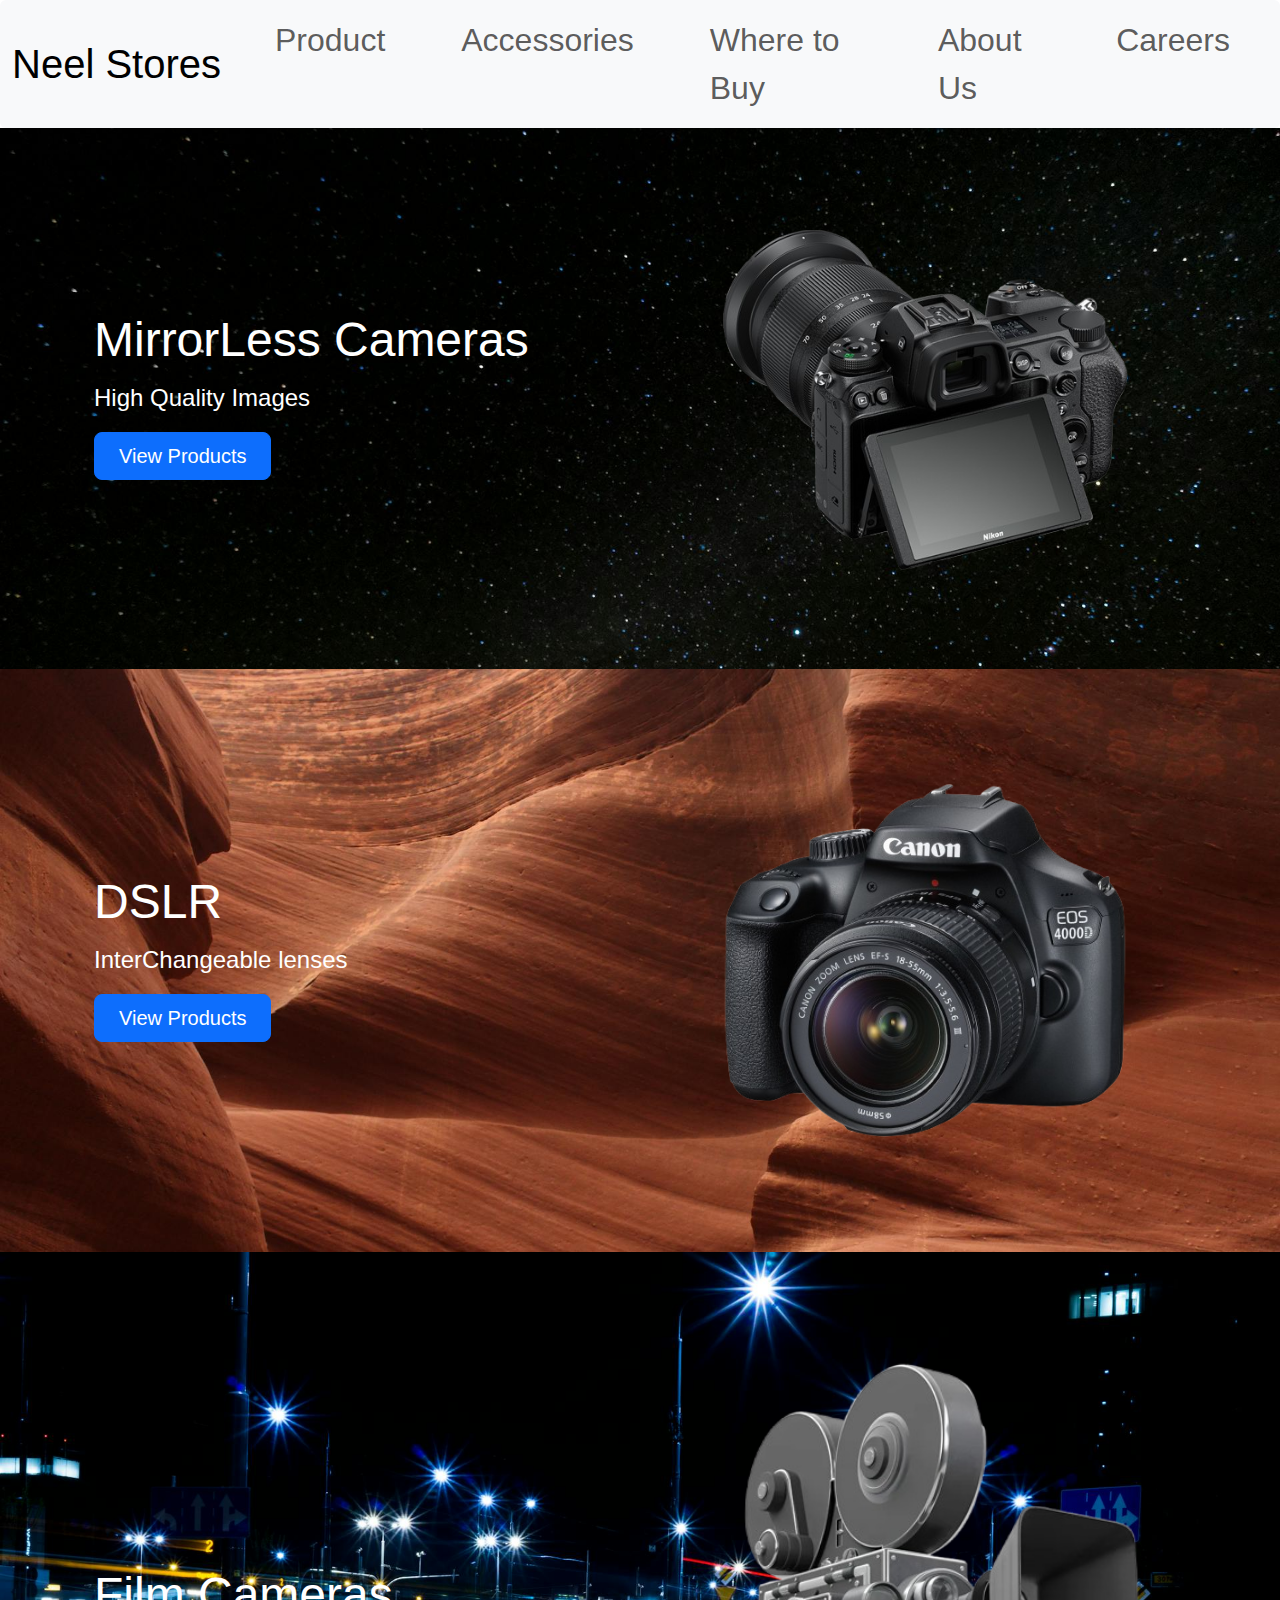
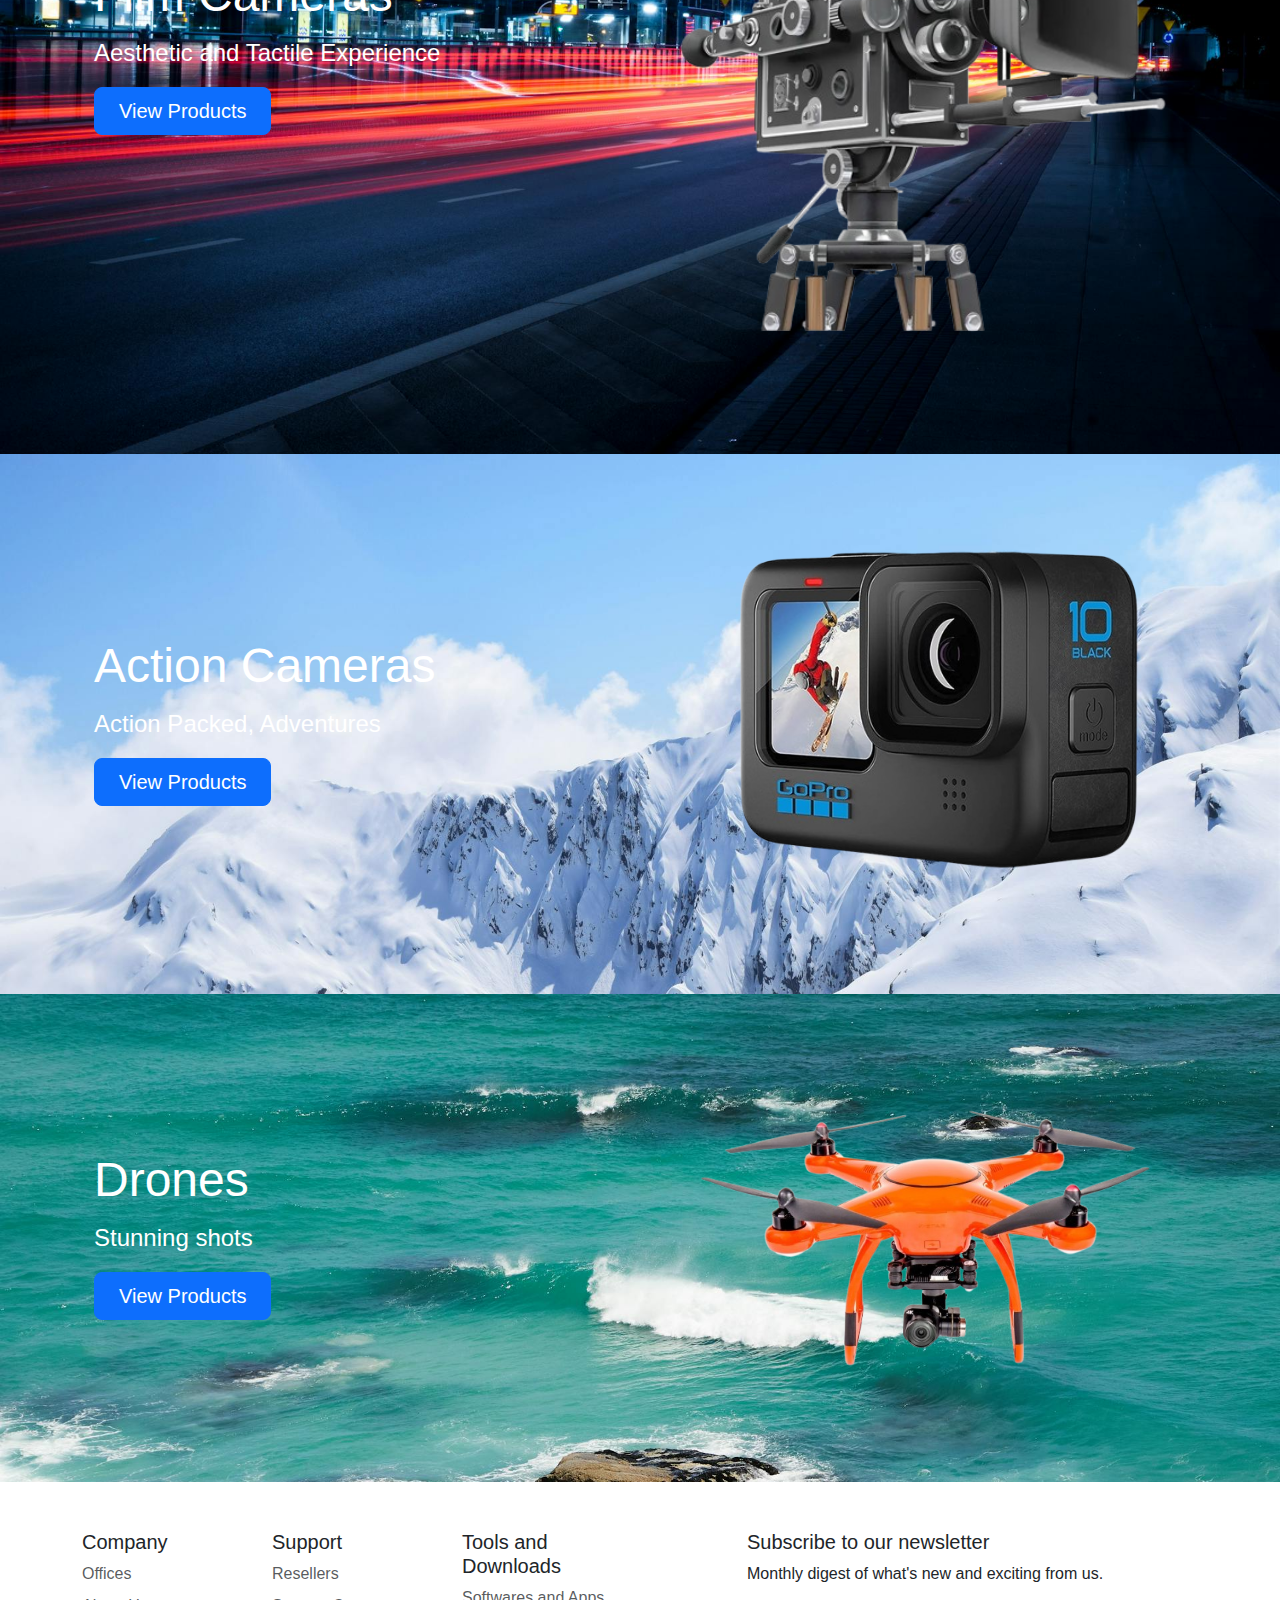
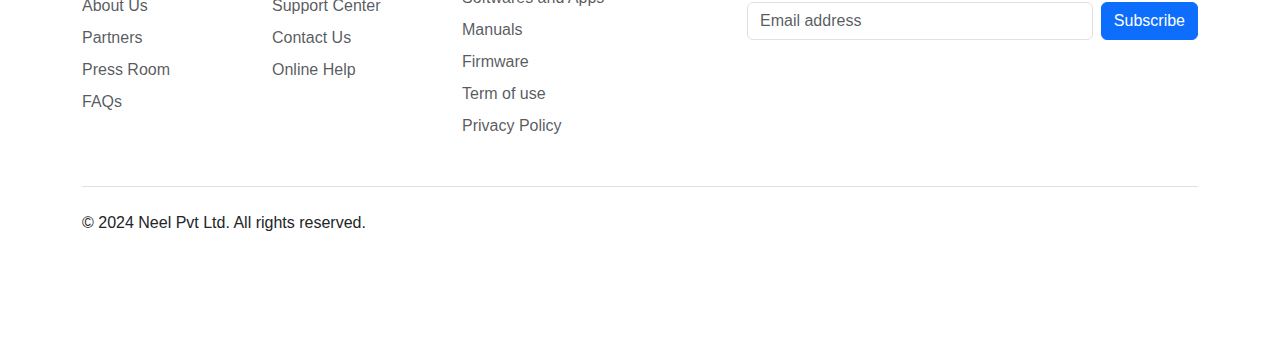
<file: index.html>
<!DOCTYPE html>
<html lang="en">
<head>
    <meta charset="UTF-8">
    <meta name="viewport" content="width=device-width, initial-scale=1.0">
    <title>Camera</title>
    <link href="https://cdn.jsdelivr.net/npm/bootstrap@5.3.3/dist/css/bootstrap.min.css" rel="stylesheet" integrity="sha384-QWTKZyjpPEjISv5WaRU9OFeRpok6YctnYmDr5pNlyT2bRjXh0JMhjY6hW+ALEwIH" crossorigin="anonymous">
    <link rel="stylesheet" href="styles.css">

    <style>
      #hero1{
        background-image:url(./Images/L\ Image1.jpg);
        width: 100%;
        background-size: cover;
      }
      #hero2{
        background-image:url(./Images/L\ Image2.jpg);
        width: 100%;
        background-size: cover;
      }
      #hero3{
        background-image:url(./Images/L\ Image3.jpg);
        width: 100%;
        background-size: cover;
      }
      #hero4{
        background-image:url(./Images/L\ Image4.jpg);
        width: 100%;
        background-size: cover;
      }
      #hero5{
        background-image:url(./Images/L\ Image5.jpg);
        width: 100%;
        background-size: cover;
      }
      .col-lg-6 > h1{
        color: white !important;
        font-weight: normal !important;
      }
      .cp{
        color: white;
        font-size: 1.5rem;
      }

    </style>
</head>
<body>



    <!-- --------------------Navigation Bar-------------------- -->
    <nav class="navbar navbar-expand-lg bg-body-tertiary rounded" aria-label="Eleventh navbar example">
      <div class="container-fluid">
        <a class="navbar-brand active" href="./index.html">Neel Stores</a>
        <button class="navbar-toggler" type="button" data-bs-toggle="collapse" data-bs-target="#navbarsExample09" aria-controls="navbarsExample09" aria-expanded="false" aria-label="Toggle navigation">
          <span class="navbar-toggler-icon"></span>
        </button>

        <div class="collapse navbar-collapse" id="navbarsExample09">
          <ul class="navbar-nav me-auto mb-2 mb-lg-0">
            <li class="nav-item">
              <a class="nav-link " aria-current="page" href="./Navigation/1product.html">Product</a>
            </li>
            <li class="nav-item">
              <a class="nav-link" href="./Navigation/2accessories.html">Accessories</a>
            </li>
            <li class="nav-item">
              <a class="nav-link" href="./Navigation/3wheretoBuy.html">Where to Buy</a>
            </li>
            <li class="nav-item">
              <a class="nav-link" href="./Navigation/4aboutUs.html">About Us</a>
            </li>
            <li class="nav-item">
              <a class="nav-link" href="./Navigation/5careers.html">Careers</a>
            </li>

          </ul>
        </div>
      </div>
    </nav>

    <!-- --------------------Heroes Section -------------------- -->

    <section id="hero1">
      <div  class="container col-xxl-8 px-4 py-5">
        <div class="row flex-lg-row-reverse align-items-center g-5 py-5">
          <div class="col-10 col-sm-8 col-lg-6">
            <img src="./Images/0M Image1.png" class="d-block mx-lg-auto img-fluid" alt="Bootstrap Themes" width="600" height="400" loading="lazy">
          </div>
          <div class="col-lg-6">
            <h1 class="display-5 fw-bold text-body-emphasis lh-1 mb-3">MirrorLess Cameras</h1>
            <p class="lead cp">High Quality Images</p>
            <div class="d-grid gap-2 d-md-flex justify-content-md-start">
              <button type="button" id="myButton1" class="btn btn-primary btn-lg px-4 me-md-2" fdprocessedid="wui88s">View Products</button>
            </div>
          </div>
        </div>
      </div>

    </section>

    <section id="hero2">
      <div  class="container col-xxl-8 px-4 py-5">
        <div class="row flex-lg-row-reverse align-items-center g-5 py-5">
          <div class="col-10 col-sm-8 col-lg-6">
            <img src="./Images/0M Image2.png" class="d-block mx-lg-auto img-fluid" alt="Bootstrap Themes" width="600" height="400" loading="lazy">
          </div>
          <div class="col-lg-6">
            <h1 class="display-5 fw-bold text-body-emphasis lh-1 mb-3">DSLR</h1>
            <p class="lead cp">InterChangeable lenses</p>
            <div class="d-grid gap-2 d-md-flex justify-content-md-start">
              <button id="myButton2" type="button" class="btn btn-primary btn-lg px-4 me-md-2" fdprocessedid="wui88s">View Products</button>
            </div>
          </div>
        </div>
      </div>
    </section>

    <section id="hero3">
      <div  class="container col-xxl-8 px-4 py-5">
        <div class="row flex-lg-row-reverse align-items-center g-5 py-5">
          <div class="col-10 col-sm-8 col-lg-6">
            <img src="./Images/0M Image3.png" class="d-block mx-lg-auto img-fluid" alt="Bootstrap Themes" width="600" height="400" loading="lazy">
          </div>
          <div class="col-lg-6">
            <h1 class="display-5 fw-bold text-body-emphasis lh-1 mb-3">Film Cameras</h1>
            <p class="lead cp">Aesthetic and Tactile Experience </p>
            <div class="d-grid gap-2 d-md-flex justify-content-md-start">
              <button id="myButton3" type="button" class="btn btn-primary btn-lg px-4 me-md-2" fdprocessedid="wui88s">View Products</button>
            </div>
          </div>
        </div>
      </div>
    </section>

    <section id="hero4">
      <div  class="container col-xxl-8 px-4 py-5">
        <div class="row flex-lg-row-reverse align-items-center g-5 py-5">
          <div class="col-10 col-sm-8 col-lg-6">
            <img src="./Images/0M Image4.png" class="d-block mx-lg-auto img-fluid" alt="Bootstrap Themes" width="600" height="400" loading="lazy">
          </div>
          <div class="col-lg-6">
            <h1 class="display-5 fw-bold text-body-emphasis lh-1 mb-3">Action Cameras</h1>
            <p class="lead cp">Action Packed, Adventures</p>
            <div class="d-grid gap-2 d-md-flex justify-content-md-start">
              <button id="myButton4" type="button" class="btn btn-primary btn-lg px-4 me-md-2" fdprocessedid="wui88s">View Products</button>
            </div>
          </div>
        </div>
      </div>
    </section>

    <section id="hero5">
      <div  class="container col-xxl-8 px-4 py-5">
        <div class="row flex-lg-row-reverse align-items-center g-5 py-5">
          <div class="col-10 col-sm-8 col-lg-6">
            <img src="./Images/0M Image5.png" class="d-block mx-lg-auto img-fluid" alt="Bootstrap Themes" width="600" height="400" loading="lazy">
          </div>
          <div class="col-lg-6">
            <h1 class="display-5 fw-bold text-body-emphasis lh-1 mb-3">Drones</h1>
            <p class="lead cp">Stunning shots</p>
            <div class="d-grid gap-2 d-md-flex justify-content-md-start">
              <button id="myButton5" type="button" class="btn btn-primary btn-lg px-4 me-md-2" fdprocessedid="wui88s">View Products</button>
            </div>
          </div>
        </div>
      </div>
    </section>




    <!-- --------------------Footer-------------------- -->
    <div class="container">
        <footer class="py-5">
          <div class="row">
            <div class="col-6 col-md-2 mb-3">
              <h5>Company</h5>
              <ul class="nav flex-column">
                <li class="nav-item mb-2"><a href="#" class="nav-link p-0 text-muted">Offices</a></li>
                <li class="nav-item mb-2"><a href="#" class="nav-link p-0 text-muted">About Us</a></li>
                <li class="nav-item mb-2"><a href="#" class="nav-link p-0 text-muted">Partners</a></li>
                <li class="nav-item mb-2"><a href="#" class="nav-link p-0 text-muted">Press Room</a></li>
                <li class="nav-item mb-2"><a href="#" class="nav-link p-0 text-muted">FAQs</a></li>
              </ul>
            </div>
      
            <div class="col-6 col-md-2 mb-3">
              <h5>Support</h5>
              <ul class="nav flex-column">
                <li class="nav-item mb-2"><a href="#" class="nav-link p-0 text-muted">Resellers</a></li>
                <li class="nav-item mb-2"><a href="#" class="nav-link p-0 text-muted">Support Center</a></li>
                <li class="nav-item mb-2"><a href="#" class="nav-link p-0 text-muted">Contact Us</a></li>
                <li class="nav-item mb-2"><a href="#" class="nav-link p-0 text-muted">Online Help</a></li>
              </ul>
            </div>
      
            <div class="col-6 col-md-2 mb-3">
              <h5>Tools and Downloads</h5>
              <ul class="nav flex-column">
                <li class="nav-item mb-2"><a href="#" class="nav-link p-0 text-muted">Softwares and Apps</a></li>
                <li class="nav-item mb-2"><a href="#" class="nav-link p-0 text-muted">Manuals</a></li>
                <li class="nav-item mb-2"><a href="#" class="nav-link p-0 text-muted">Firmware</a></li>
                <li class="nav-item mb-2"><a href="#" class="nav-link p-0 text-muted">Term of use</a></li>
                <li class="nav-item mb-2"><a href="#" class="nav-link p-0 text-muted">Privacy Policy</a></li>
              </ul>
            </div>
      
            <div class="col-md-5 offset-md-1 mb-3">
              <form>
                <h5>Subscribe to our newsletter</h5>
                <p>Monthly digest of what's new and exciting from us.</p>
                <div class="d-flex flex-column flex-sm-row w-100 gap-2">
                  <label for="newsletter1" class="visually-hidden">Email address</label>
                  <input id="newsletter1" type="text" class="form-control" placeholder="Email address" fdprocessedid="e339df">
                  <button class="btn btn-primary" type="button" fdprocessedid="5bttas">Subscribe</button>
                </div>
              </form>
            </div>
          </div>
      
          <div class="d-flex flex-column flex-sm-row justify-content-between py-4 my-4 border-top">
            <p>© 2024 Neel Pvt Ltd. All rights reserved.</p>
            <ul class="list-unstyled d-flex">
              <li class="ms-3"><a class="link-dark" href="#"><svg class="bi" width="24" height="24"><use xlink:href="#twitter"></use></svg></a></li>
              <li class="ms-3"><a class="link-dark" href="#"><svg class="bi" width="24" height="24"><use xlink:href="#instagram"></use></svg></a></li>
              <li class="ms-3"><a class="link-dark" href="#"><svg class="bi" width="24" height="24"><use xlink:href="#facebook"></use></svg></a></li>
            </ul>
          </div>
        </footer>
    </div>

    <script src="https://cdn.jsdelivr.net/npm/bootstrap@5.3.3/dist/js/bootstrap.bundle.min.js" integrity="sha384-YvpcrYf0tY3lHB60NNkmXc5s9fDVZLESaAA55NDzOxhy9GkcIdslK1eN7N6jIeHz" crossorigin="anonymous"></script>
    <script src="./script.js"></script>
</body>
</html>
</file>
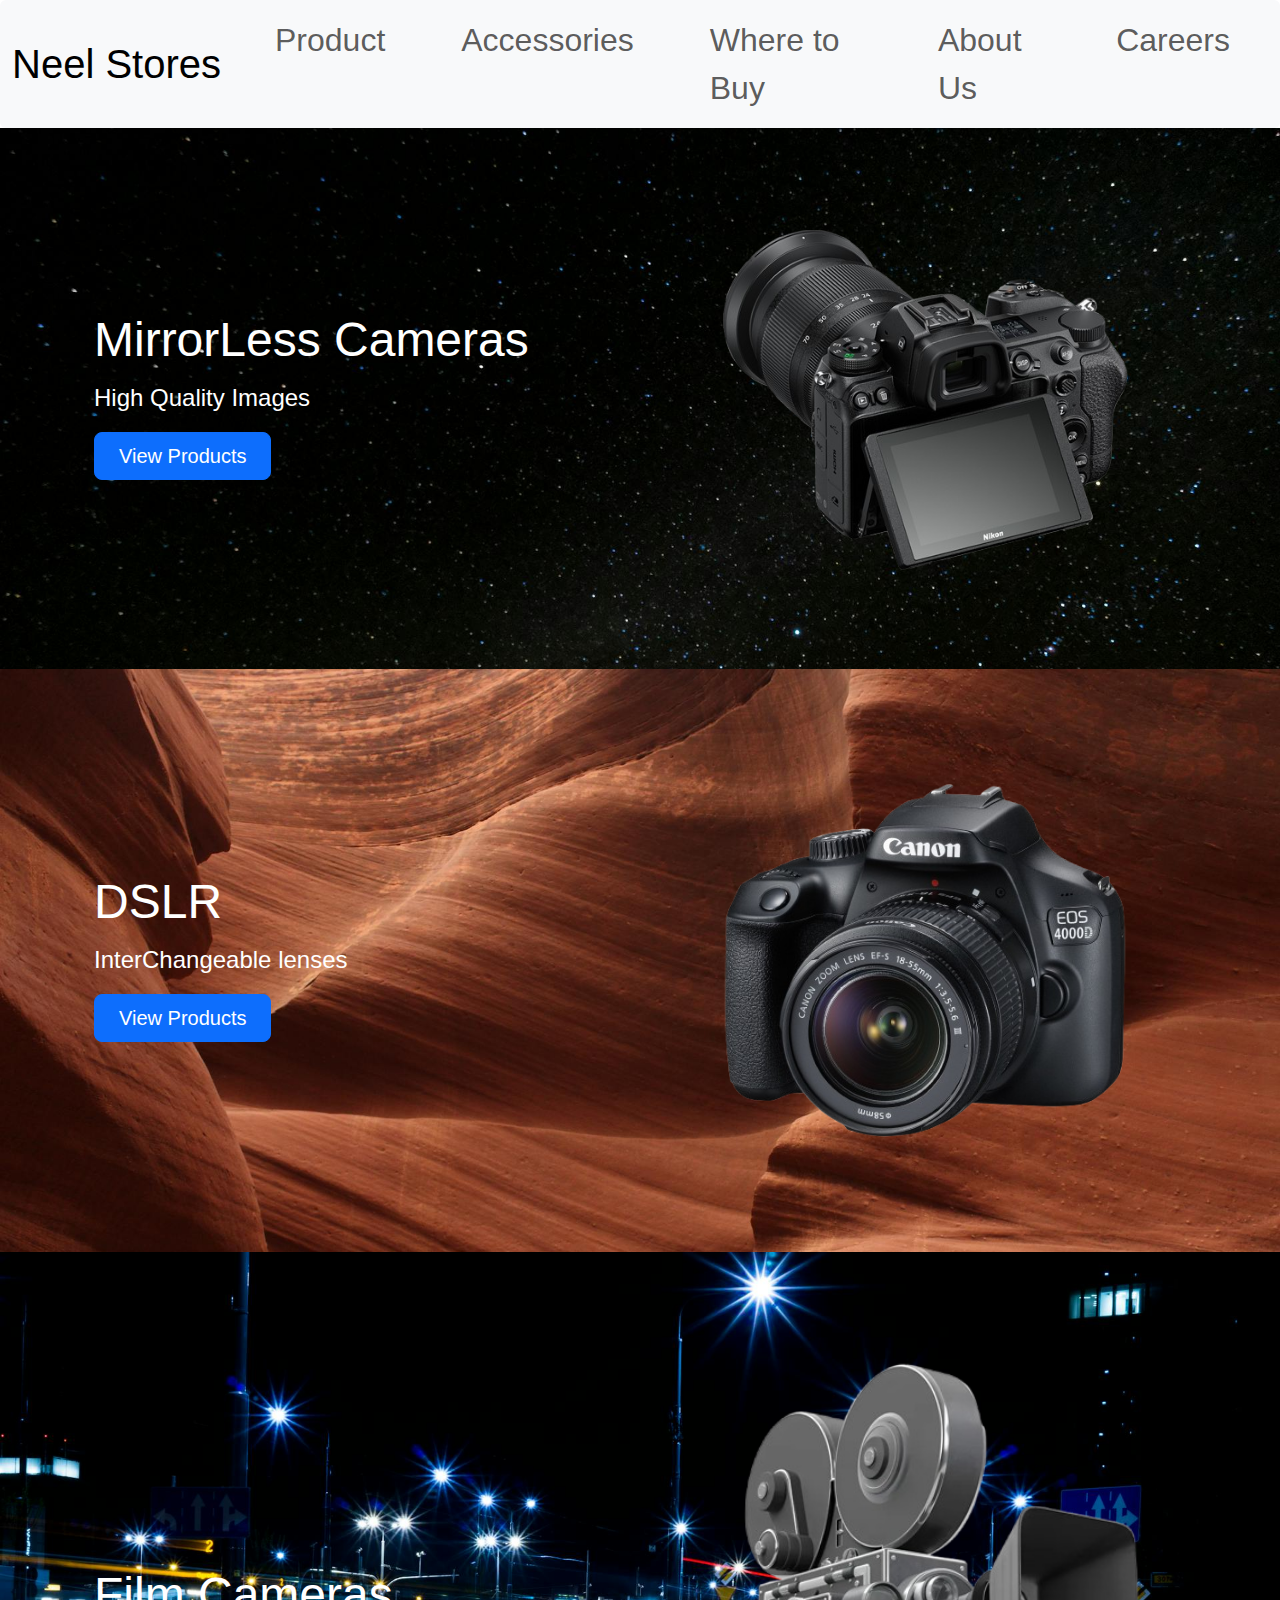
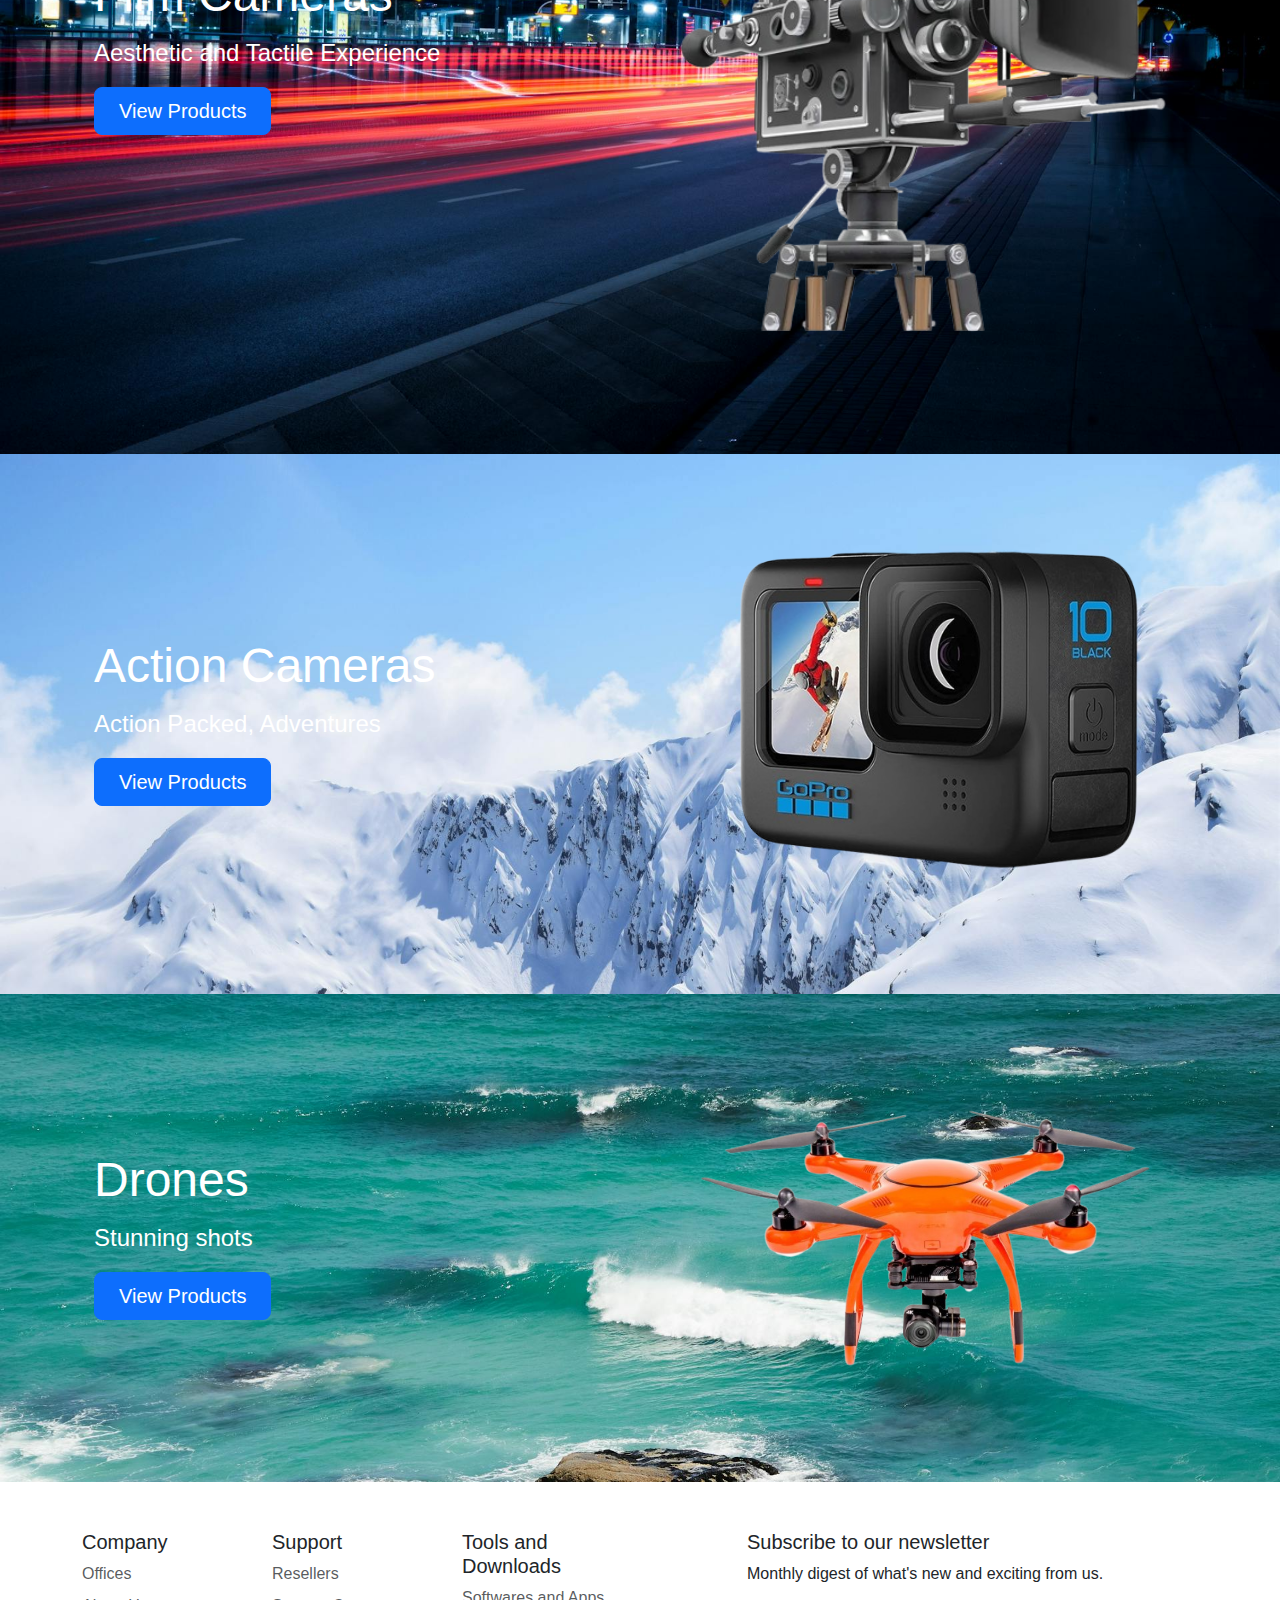
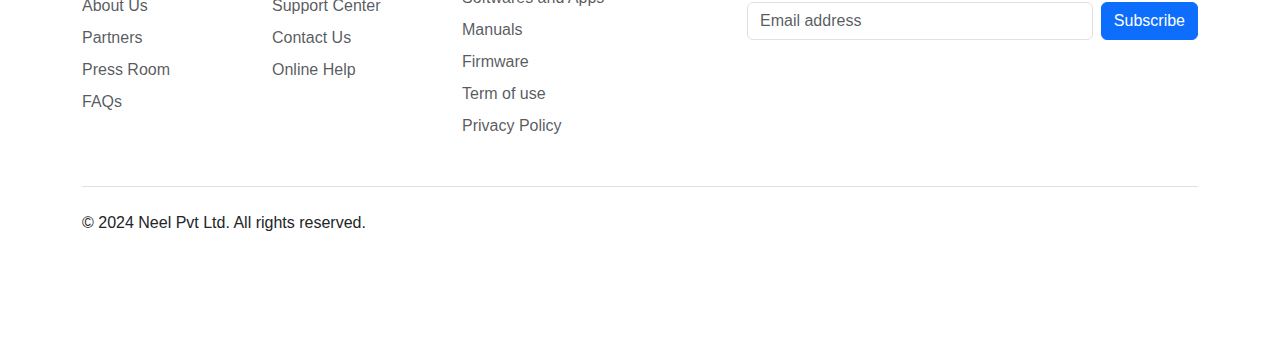
<file: main.html>
<!DOCTYPE html>
<html lang="en">
<head>
    <meta charset="UTF-8">
    <meta name="viewport" content="width=device-width, initial-scale=1.0">
    <title>Camera</title>
    <link href="https://cdn.jsdelivr.net/npm/bootstrap@5.3.3/dist/css/bootstrap.min.css" rel="stylesheet" integrity="sha384-QWTKZyjpPEjISv5WaRU9OFeRpok6YctnYmDr5pNlyT2bRjXh0JMhjY6hW+ALEwIH" crossorigin="anonymous">
    <link rel="stylesheet" href="styles.css">

    <style>
      #hero1{
        background-image:url(./Images/L\ Image1.jpg);
        width: 100%;
        background-size: cover;
      }
      #hero2{
        background-image:url(./Images/L\ Image2.jpg);
        width: 100%;
        background-size: cover;
      }
      #hero3{
        background-image:url(./Images/L\ Image3.jpg);
        width: 100%;
        background-size: cover;
      }
      #hero4{
        background-image:url(./Images/L\ Image4.jpg);
        width: 100%;
        background-size: cover;
      }
      #hero5{
        background-image:url(./Images/L\ Image5.jpg);
        width: 100%;
        background-size: cover;
      }
      .col-lg-6 > h1{
        color: white !important;
        font-weight: normal !important;
      }
      .cp{
        color: white;
        font-size: 1.5rem;
      }

    </style>
</head>
<body>



    <!-- --------------------Navigation Bar-------------------- -->
    <nav class="navbar navbar-expand-lg bg-body-tertiary rounded" aria-label="Eleventh navbar example">
      <div class="container-fluid">
        <a class="navbar-brand active" href="./main.html">Neel Stores</a>
        <button class="navbar-toggler" type="button" data-bs-toggle="collapse" data-bs-target="#navbarsExample09" aria-controls="navbarsExample09" aria-expanded="false" aria-label="Toggle navigation">
          <span class="navbar-toggler-icon"></span>
        </button>

        <div class="collapse navbar-collapse" id="navbarsExample09">
          <ul class="navbar-nav me-auto mb-2 mb-lg-0">
            <li class="nav-item">
              <a class="nav-link " aria-current="page" href="./Navigation/1product.html">Product</a>
            </li>
            <li class="nav-item">
              <a class="nav-link" href="./Navigation/2accessories.html">Accessories</a>
            </li>
            <li class="nav-item">
              <a class="nav-link" href="./Navigation/3wheretoBuy.html">Where to Buy</a>
            </li>
            <li class="nav-item">
              <a class="nav-link" href="./Navigation/4aboutUs.html">About Us</a>
            </li>
            <li class="nav-item">
              <a class="nav-link" href="./Navigation/5careers.html">Careers</a>
            </li>

          </ul>
        </div>
      </div>
    </nav>

    <!-- --------------------Heroes Section -------------------- -->

    <section id="hero1">
      <div  class="container col-xxl-8 px-4 py-5">
        <div class="row flex-lg-row-reverse align-items-center g-5 py-5">
          <div class="col-10 col-sm-8 col-lg-6">
            <img src="./Images/0M Image1.png" class="d-block mx-lg-auto img-fluid" alt="Bootstrap Themes" width="600" height="400" loading="lazy">
          </div>
          <div class="col-lg-6">
            <h1 class="display-5 fw-bold text-body-emphasis lh-1 mb-3">MirrorLess Cameras</h1>
            <p class="lead cp">High Quality Images</p>
            <div class="d-grid gap-2 d-md-flex justify-content-md-start">
              <button type="button" id="myButton1" class="btn btn-primary btn-lg px-4 me-md-2" fdprocessedid="wui88s">View Products</button>
            </div>
          </div>
        </div>
      </div>

    </section>

    <section id="hero2">
      <div  class="container col-xxl-8 px-4 py-5">
        <div class="row flex-lg-row-reverse align-items-center g-5 py-5">
          <div class="col-10 col-sm-8 col-lg-6">
            <img src="./Images/0M Image2.png" class="d-block mx-lg-auto img-fluid" alt="Bootstrap Themes" width="600" height="400" loading="lazy">
          </div>
          <div class="col-lg-6">
            <h1 class="display-5 fw-bold text-body-emphasis lh-1 mb-3">DSLR</h1>
            <p class="lead cp">InterChangeable lenses</p>
            <div class="d-grid gap-2 d-md-flex justify-content-md-start">
              <button id="myButton2" type="button" class="btn btn-primary btn-lg px-4 me-md-2" fdprocessedid="wui88s">View Products</button>
            </div>
          </div>
        </div>
      </div>
    </section>

    <section id="hero3">
      <div  class="container col-xxl-8 px-4 py-5">
        <div class="row flex-lg-row-reverse align-items-center g-5 py-5">
          <div class="col-10 col-sm-8 col-lg-6">
            <img src="./Images/0M Image3.png" class="d-block mx-lg-auto img-fluid" alt="Bootstrap Themes" width="600" height="400" loading="lazy">
          </div>
          <div class="col-lg-6">
            <h1 class="display-5 fw-bold text-body-emphasis lh-1 mb-3">Film Cameras</h1>
            <p class="lead cp">Aesthetic and Tactile Experience </p>
            <div class="d-grid gap-2 d-md-flex justify-content-md-start">
              <button id="myButton3" type="button" class="btn btn-primary btn-lg px-4 me-md-2" fdprocessedid="wui88s">View Products</button>
            </div>
          </div>
        </div>
      </div>
    </section>

    <section id="hero4">
      <div  class="container col-xxl-8 px-4 py-5">
        <div class="row flex-lg-row-reverse align-items-center g-5 py-5">
          <div class="col-10 col-sm-8 col-lg-6">
            <img src="./Images/0M Image4.png" class="d-block mx-lg-auto img-fluid" alt="Bootstrap Themes" width="600" height="400" loading="lazy">
          </div>
          <div class="col-lg-6">
            <h1 class="display-5 fw-bold text-body-emphasis lh-1 mb-3">Action Cameras</h1>
            <p class="lead cp">Action Packed, Adventures</p>
            <div class="d-grid gap-2 d-md-flex justify-content-md-start">
              <button id="myButton4" type="button" class="btn btn-primary btn-lg px-4 me-md-2" fdprocessedid="wui88s">View Products</button>
            </div>
          </div>
        </div>
      </div>
    </section>

    <section id="hero5">
      <div  class="container col-xxl-8 px-4 py-5">
        <div class="row flex-lg-row-reverse align-items-center g-5 py-5">
          <div class="col-10 col-sm-8 col-lg-6">
            <img src="./Images/0M Image5.png" class="d-block mx-lg-auto img-fluid" alt="Bootstrap Themes" width="600" height="400" loading="lazy">
          </div>
          <div class="col-lg-6">
            <h1 class="display-5 fw-bold text-body-emphasis lh-1 mb-3">Drones</h1>
            <p class="lead cp">Stunning shots</p>
            <div class="d-grid gap-2 d-md-flex justify-content-md-start">
              <button id="myButton5" type="button" class="btn btn-primary btn-lg px-4 me-md-2" fdprocessedid="wui88s">View Products</button>
            </div>
          </div>
        </div>
      </div>
    </section>




    <!-- --------------------Footer-------------------- -->
    <div class="container">
        <footer class="py-5">
          <div class="row">
            <div class="col-6 col-md-2 mb-3">
              <h5>Company</h5>
              <ul class="nav flex-column">
                <li class="nav-item mb-2"><a href="#" class="nav-link p-0 text-muted">Offices</a></li>
                <li class="nav-item mb-2"><a href="#" class="nav-link p-0 text-muted">About Us</a></li>
                <li class="nav-item mb-2"><a href="#" class="nav-link p-0 text-muted">Partners</a></li>
                <li class="nav-item mb-2"><a href="#" class="nav-link p-0 text-muted">Press Room</a></li>
                <li class="nav-item mb-2"><a href="#" class="nav-link p-0 text-muted">FAQs</a></li>
              </ul>
            </div>
      
            <div class="col-6 col-md-2 mb-3">
              <h5>Support</h5>
              <ul class="nav flex-column">
                <li class="nav-item mb-2"><a href="#" class="nav-link p-0 text-muted">Resellers</a></li>
                <li class="nav-item mb-2"><a href="#" class="nav-link p-0 text-muted">Support Center</a></li>
                <li class="nav-item mb-2"><a href="#" class="nav-link p-0 text-muted">Contact Us</a></li>
                <li class="nav-item mb-2"><a href="#" class="nav-link p-0 text-muted">Online Help</a></li>
              </ul>
            </div>
      
            <div class="col-6 col-md-2 mb-3">
              <h5>Tools and Downloads</h5>
              <ul class="nav flex-column">
                <li class="nav-item mb-2"><a href="#" class="nav-link p-0 text-muted">Softwares and Apps</a></li>
                <li class="nav-item mb-2"><a href="#" class="nav-link p-0 text-muted">Manuals</a></li>
                <li class="nav-item mb-2"><a href="#" class="nav-link p-0 text-muted">Firmware</a></li>
                <li class="nav-item mb-2"><a href="#" class="nav-link p-0 text-muted">Term of use</a></li>
                <li class="nav-item mb-2"><a href="#" class="nav-link p-0 text-muted">Privacy Policy</a></li>
              </ul>
            </div>
      
            <div class="col-md-5 offset-md-1 mb-3">
              <form>
                <h5>Subscribe to our newsletter</h5>
                <p>Monthly digest of what's new and exciting from us.</p>
                <div class="d-flex flex-column flex-sm-row w-100 gap-2">
                  <label for="newsletter1" class="visually-hidden">Email address</label>
                  <input id="newsletter1" type="text" class="form-control" placeholder="Email address" fdprocessedid="e339df">
                  <button class="btn btn-primary" type="button" fdprocessedid="5bttas">Subscribe</button>
                </div>
              </form>
            </div>
          </div>
      
          <div class="d-flex flex-column flex-sm-row justify-content-between py-4 my-4 border-top">
            <p>© 2024 Neel Pvt Ltd. All rights reserved.</p>
            <ul class="list-unstyled d-flex">
              <li class="ms-3"><a class="link-dark" href="#"><svg class="bi" width="24" height="24"><use xlink:href="#twitter"></use></svg></a></li>
              <li class="ms-3"><a class="link-dark" href="#"><svg class="bi" width="24" height="24"><use xlink:href="#instagram"></use></svg></a></li>
              <li class="ms-3"><a class="link-dark" href="#"><svg class="bi" width="24" height="24"><use xlink:href="#facebook"></use></svg></a></li>
            </ul>
          </div>
        </footer>
    </div>

    <script src="https://cdn.jsdelivr.net/npm/bootstrap@5.3.3/dist/js/bootstrap.bundle.min.js" integrity="sha384-YvpcrYf0tY3lHB60NNkmXc5s9fDVZLESaAA55NDzOxhy9GkcIdslK1eN7N6jIeHz" crossorigin="anonymous"></script>
    <script src="./script.js"></script>
</body>
</html>
</file>
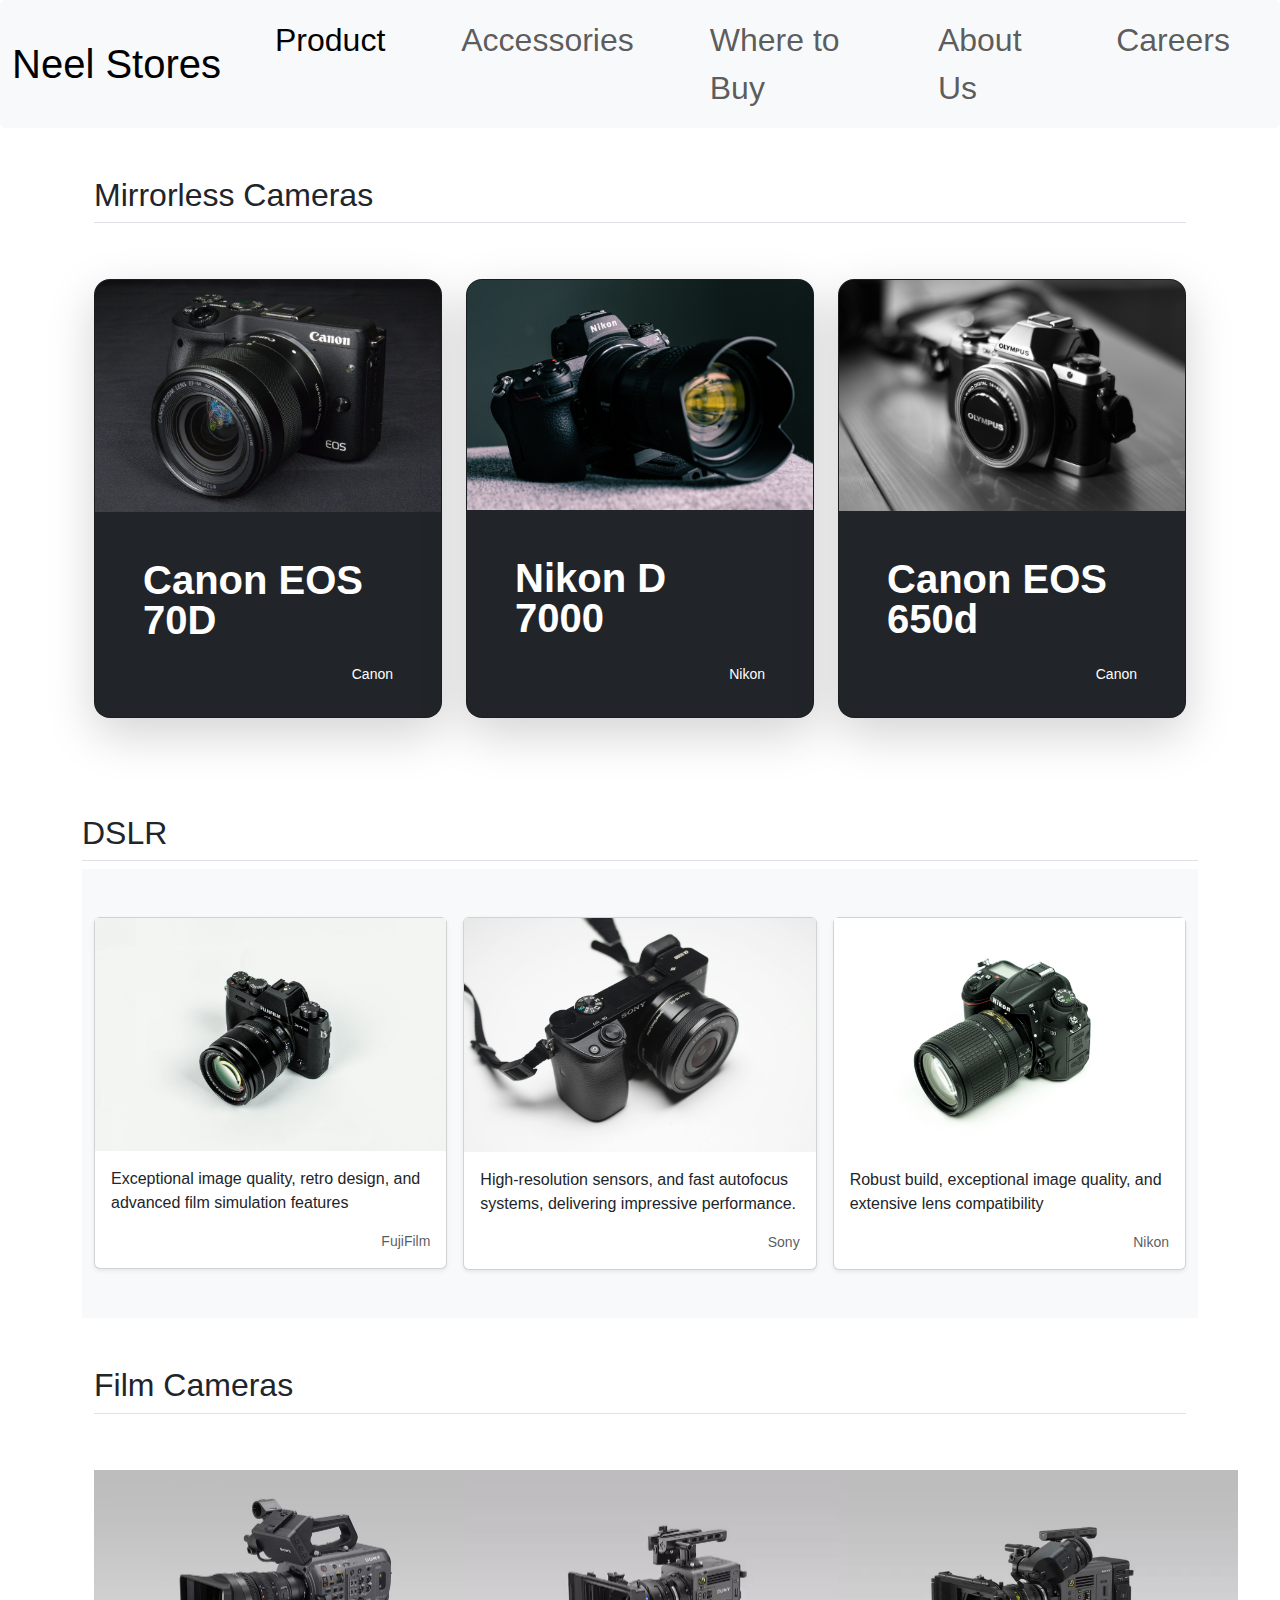
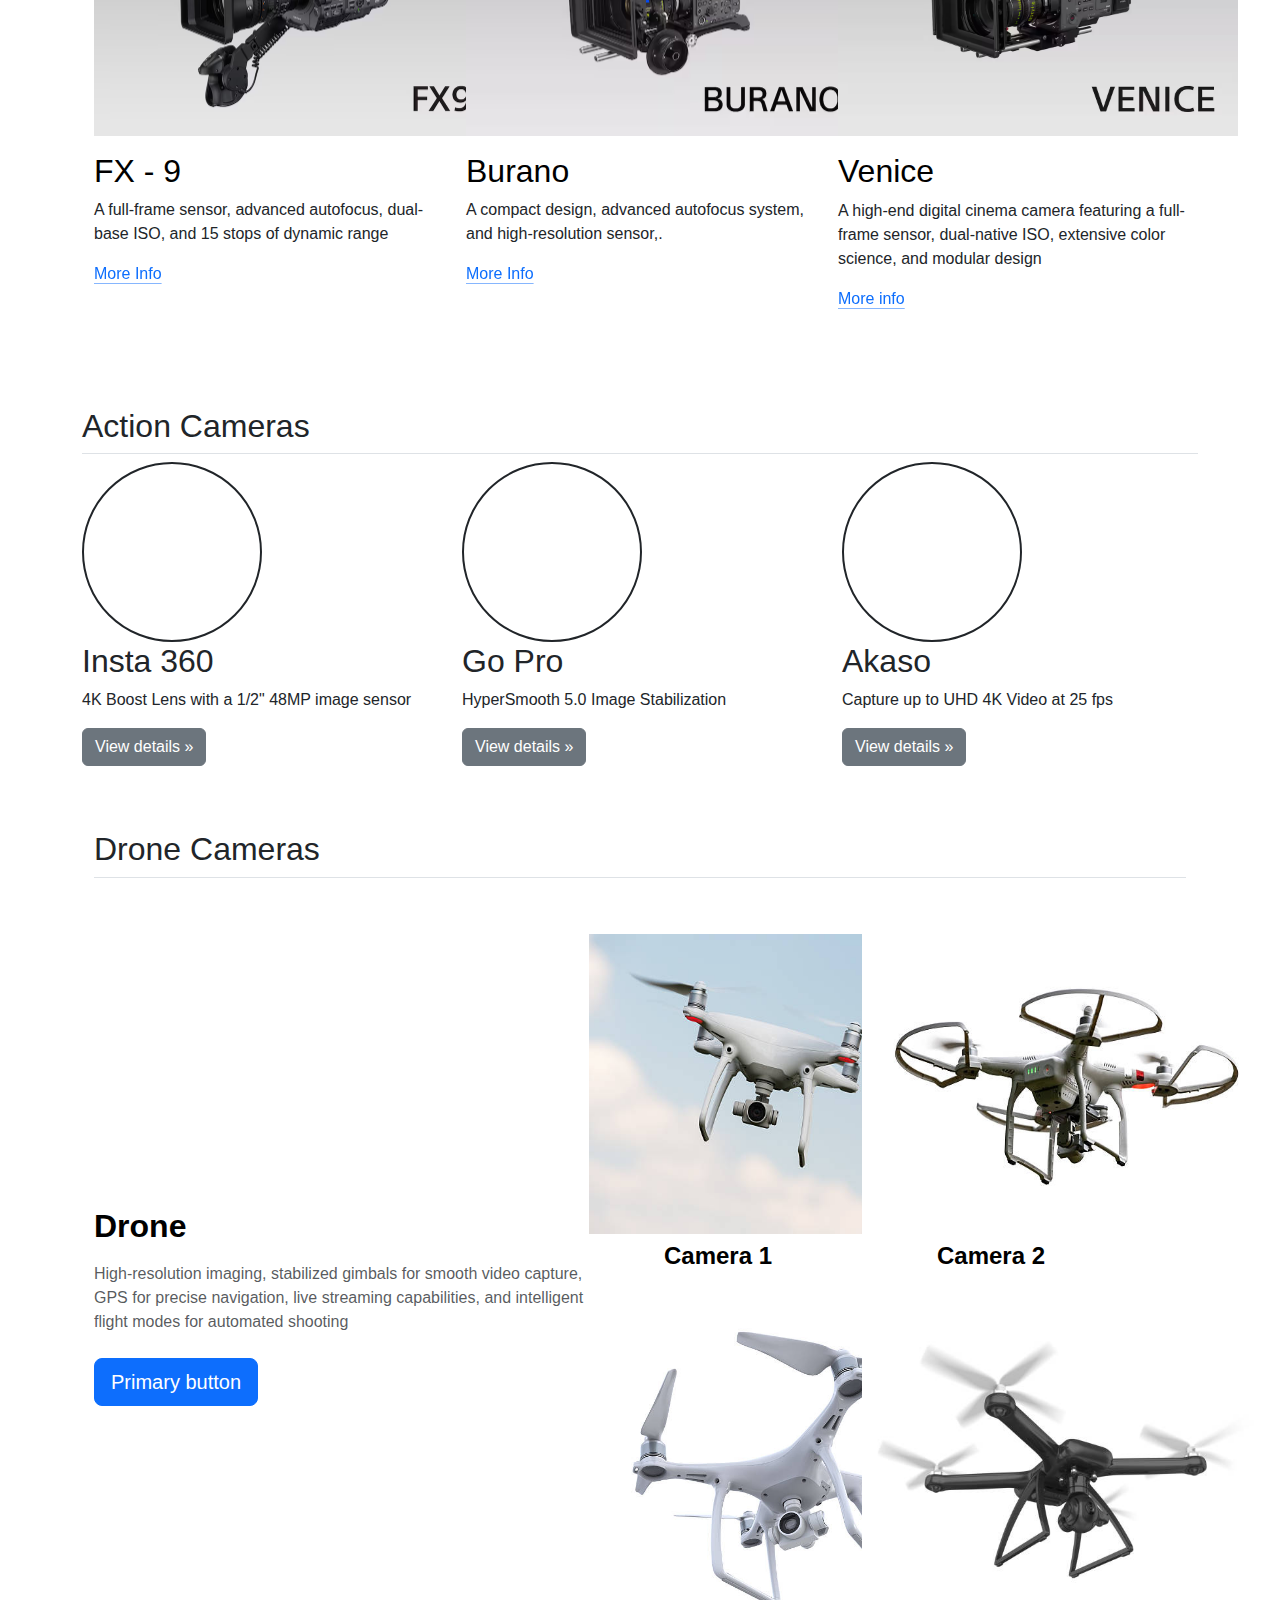
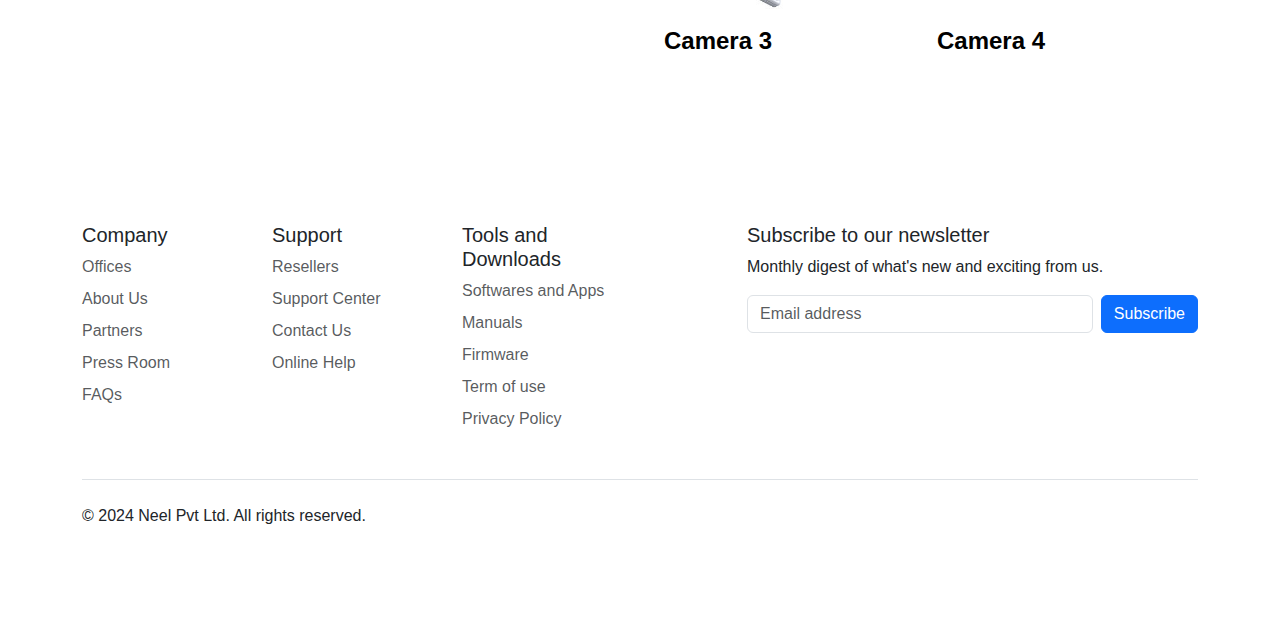
<file: Navigation/1product.html>
<!DOCTYPE html>
<html lang="en">
<head>
    <meta charset="UTF-8">
    <meta name="viewport" content="width=device-width, initial-scale=1.0">
    <title>Camera</title>
    <link href="https://cdn.jsdelivr.net/npm/bootstrap@5.3.3/dist/css/bootstrap.min.css" rel="stylesheet" integrity="sha384-QWTKZyjpPEjISv5WaRU9OFeRpok6YctnYmDr5pNlyT2bRjXh0JMhjY6hW+ALEwIH" crossorigin="anonymous">
    <link rel="stylesheet" href="../styles.css">

    <style>
      #container{
        display: flex;
        justify-content: space-evenly;
      }
      #img1{
        background-image: url(https://media.croma.com/image/upload/v1670424568/Croma%20Assets/Imaging/Camera%20and%20Camcorders/Images/263094_0_p4pxfs.png);
        border: 2px solid;
        border-radius: 50%;
        width: 180px;
        height: 180px;
        background-position: center;
        background-size: cover;
      }
      #img2{
        background-image: url(https://poojaelectronics.in/storage/2022/09/GoPro-HERO11-Action-Camera-Black-Online-Buy-India_04.jpg);
        border: 2px solid;
        border-radius: 50%;
        width: 180px;
        height: 180px;
        background-position: center;
        background-size: cover;
      }
      #img3{
        background-image:url(https://poojaelectronics.in/storage/2022/10/Akaso-EK7000-Action-Camera-Online-Buy-Mumbai-India_02.jpg);
        border: 2px solid;
        border-radius: 50%;
        width: 180px;
        height: 180px;
        background-position: center;
        background-size: cover;
      }
      html {
       scroll-behavior: smooth; 
      }

    </style>
</head>
<body>




    <!-- --------------------Navigation Bar-------------------- -->
    <nav class="navbar navbar-expand-lg bg-body-tertiary rounded" aria-label="Eleventh navbar example">
      <div class="container-fluid">
        <a class="navbar-brand" href="../index.html">Neel Stores</a>
        <button class="navbar-toggler" type="button" data-bs-toggle="collapse" data-bs-target="#navbarsExample09" aria-controls="navbarsExample09" aria-expanded="false" aria-label="Toggle navigation">
          <span class="navbar-toggler-icon"></span>
        </button>

        <div class="collapse navbar-collapse" id="navbarsExample09">
          <ul class="navbar-nav me-auto mb-2 mb-lg-0">
            <li class="nav-item">
              <a class="nav-link active" aria-current="page" href="./1product.html">Product</a>
            </li>
            <li class="nav-item">
              <a class="nav-link" href="./2accessories.html">Accessories</a>
            </li>
            <li class="nav-item">
              <a class="nav-link" href="./3wheretoBuy.html">Where to Buy</a>
            </li>
            <li class="nav-item">
              <a class="nav-link" href="./4aboutUs.html">About Us</a>
            </li>
            <li class="nav-item">
              <a class="nav-link" href="./5careers.html">Careers</a>
            </li>

          </ul>
        </div>
      </div>
    </nav>

    <!-- <div id="myCarousel" class="carousel slide mb-6" data-bs-ride="carousel">
      <div class="carousel-indicators">
        <button type="button" data-bs-target="#myCarousel" data-bs-slide-to="0" class="" aria-label="Slide 1"></button>
        <button type="button" data-bs-target="#myCarousel" data-bs-slide-to="1" aria-label="Slide 2" class="active" aria-current="true"></button>
        <button type="button" data-bs-target="#myCarousel" data-bs-slide-to="2" aria-label="Slide 3" class=""></button>
      </div>
      <div class="carousel-inner">
        <div class="carousel-item">
          <svg class="bd-placeholder-img" width="100%" height="100%" xmlns="http://www.w3.org/2000/svg" aria-hidden="true" preserveAspectRatio="xMidYMid slice" focusable="false"><rect width="100%" height="100%" fill="var(--bs-secondary-color)"></rect></svg>
          <div class="container">
            <div class="carousel-caption text-start">
              <h1>Example headline.</h1>
              <p class="opacity-75">Some representative placeholder content for the first slide of the carousel.</p>
              <p><a class="btn btn-lg btn-primary" href="#">Sign up today</a></p>
            </div>
          </div>
        </div>
        <div class="carousel-item active">
          <svg class="bd-placeholder-img" width="100%" height="100%" xmlns="http://www.w3.org/2000/svg" aria-hidden="true" preserveAspectRatio="xMidYMid slice" focusable="false"><rect width="100%" height="100%" fill="var(--bs-secondary-color)"></rect></svg>
          <div class="container">
            <div class="carousel-caption">
              <h1>Another example headline.</h1>
              <p>Some representative placeholder content for the second slide of the carousel.</p>
              <p><a class="btn btn-lg btn-primary" href="#">Learn more</a></p>
            </div>
          </div>
        </div>
        <div class="carousel-item">
          <svg class="bd-placeholder-img" width="100%" height="100%" xmlns="http://www.w3.org/2000/svg" aria-hidden="true" preserveAspectRatio="xMidYMid slice" focusable="false"><rect width="100%" height="100%" fill="var(--bs-secondary-color)"></rect></svg>
          <div class="container">
            <div class="carousel-caption text-end">
              <h1>One more for good measure.</h1>
              <p>Some representative placeholder content for the third slide of this carousel.</p>
              <p><a class="btn btn-lg btn-primary" href="#">Browse gallery</a></p>
            </div>
          </div>
        </div>
      </div>
      <button class="carousel-control-prev" type="button" data-bs-target="#myCarousel" data-bs-slide="prev">
        <span class="carousel-control-prev-icon" aria-hidden="true"></span>
        <span class="visually-hidden">Previous</span>
      </button>
      <button class="carousel-control-next" type="button" data-bs-target="#myCarousel" data-bs-slide="next">
        <span class="carousel-control-next-icon" aria-hidden="true"></span>
        <span class="visually-hidden">Next</span>
      </button>
    </div> -->


    <!-- --------------------Mirrorless Cameras -------------------- -->
    <div id="mirrorless" class="container px-4 py-5" id="custom-cards">
      <h2 class="pb-2 border-bottom">Mirrorless Cameras</h2>
  
      <div class="row row-cols-1 row-cols-lg-3 align-items-stretch g-4 py-5">
        <div class="col">
          
          <div  class="card card-cover h-100 overflow-hidden text-bg-dark rounded-4 shadow-lg">
            <img src="../Images/Mirrorless/Image1.jpg" alt="Mirrorlessimage1">
            <div class="d-flex flex-column h-100 p-5 pb-3 text-white text-shadow-1">
              <h3 class=" mb-4 display-6 lh-1 fw-bold">Canon EOS 70D</h3>
              <ul class="d-flex list-unstyled mt-auto">
                <li class="me-auto">
                </li>
                <li class="d-flex align-items-center me-3">
                  <svg class="bi me-2" width="1em" height="1em"><use xlink:href="#geo-fill"></use></svg>

                </li>
                <li class="d-flex align-items-center">
                  <svg class="bi me-2" width="1em" height="1em"><use xlink:href="#calendar3"></use></svg>
                  <small>Canon</small>
                </li>
              </ul>
            </div>
          </div>
        </div>
  
        <div class="col">
          <div class="card card-cover h-100 overflow-hidden text-bg-dark rounded-4 shadow-lg" >
            <img src="../Images/Mirrorless/Image2.jpg" alt="Mirrorlessimage2">
            <div class="d-flex flex-column h-100 p-5 pb-3 text-white text-shadow-1">
              <h3 class="mb-4 display-6 lh-1 fw-bold">Nikon D 7000</h3>
              <ul class="d-flex list-unstyled mt-auto">
                <li class="me-auto">
                </li>
                <li class="d-flex align-items-center me-3">
                  <svg class="bi me-2" width="1em" height="1em"><use xlink:href="#geo-fill"></use></svg>
                </li>
                <li class="d-flex align-items-center">
                  <svg class="bi me-2" width="1em" height="1em"><use xlink:href="#calendar3"></use></svg>
                  <small>Nikon</small>
                </li>
              </ul>
            </div>
          </div>
        </div>
  
        <div class="col">
          <div class="card card-cover h-100 overflow-hidden text-bg-dark rounded-4 shadow-lg">
            <img src="../Images/Mirrorless/Image3.jpg" alt="Mirrorlessimage3">
            <div class="d-flex flex-column h-100 p-5 pb-3 text-shadow-1">
              <h3 class="mb-4 display-6 lh-1 fw-bold">Canon EOS 650d</h3>
              <ul class="d-flex list-unstyled mt-auto">
                <li class="me-auto">
                </li>
                <li class="d-flex align-items-center me-3">
                  <svg class="bi me-2" width="1em" height="1em"><use xlink:href="#geo-fill"></use></svg>
                </li>
                <li class="d-flex align-items-center">
                  <svg class="bi me-2" width="1em" height="1em"><use xlink:href="#calendar3"></use></svg>
                  <small>Canon</small>
                </li>
              </ul>
            </div>
          </div>
        </div>
      </div>
    </div>

    <!-- -------------------- DSLR -------------------- -->

    <div id="dslr" class="container marketing">
      <h2 class="pb-2 border-bottom">DSLR</h2>

      <div class="album py-5 bg-body-tertiary">
        <div class="container">
    
          <div class="row row-cols-1 row-cols-sm-2 row-cols-md-3 g-3">
            <div class="col">
              <div class="card shadow-sm">
                <img src="../Images/DSLR/Image1.jpg" alt="dslrimage1">
                <div class="card-body">
                  <p class="card-text">Exceptional image quality, retro design, and advanced film simulation features</p>
                  <div class="d-flex justify-content-between align-items-center">
                    <div class="btn-group">
                    </div>
                    <small class="text-body-secondary">FujiFilm</small>
                  </div>
                </div>
              </div>
            </div>
            <div class="col">
              <div class="card shadow-sm">
                <img src="../Images/DSLR/Image2.jpg" alt="dslrimage2">
                <div class="card-body">
                  <p class="card-text">High-resolution sensors, and fast autofocus systems, delivering impressive performance.</p>
                  <div class="d-flex justify-content-between align-items-center">
                    <div class="btn-group">
                    </div>
                    <small class="text-body-secondary">Sony</small>
                  </div>
                </div>
              </div>
            </div>
            <div class="col">
              <div class="card shadow-sm">
                <img src="../Images/DSLR/Image3.jpg" alt="dslrimage3">
                <div class="card-body">
                  <p class="card-text">Robust build, exceptional image quality, and extensive lens compatibility </p>
                  <div class="d-flex justify-content-between align-items-center">
                    <div class="btn-group">
                    </div>
                    <small class="text-body-secondary">Nikon</small>
                  </div>
                </div>
              </div>
            </div>
          </div>
        </div>
      </div>
    </div>

    <!-- -------------------- Film Cameras -------------------- -->
    <div id="film" class="container px-4 py-5" id="featured-3">
      <h2 class="pb-2 border-bottom">Film Cameras</h2>
      <div class="row g-4 py-5 row-cols-1 row-cols-lg-3">
        <div class="feature col">
          <div class="feature-icon d-inline-flex align-items-center justify-content-center text-bg-primary bg-gradient fs-2 mb-3">
            <img src="../Images/Film Cameras/Image1.png" alt="filmimage1" width="400px">
          </div>
          <h3 class="fs-2 text-body-emphasis">FX - 9 </h3>
          <p>A full-frame sensor, advanced autofocus, dual-base ISO, and 15 stops of dynamic range</p>
          <a href="#" class="icon-link">
            More Info
            <svg class="bi"><use xlink:href="#chevron-right"></use></svg>
          </a>
        </div>
        <div class="feature col">
          <div class="feature-icon d-inline-flex align-items-center justify-content-center text-bg-primary bg-gradient fs-2 mb-3">
            <img src="../Images/Film Cameras/Image2.png" alt="filmimage2" width="400px">
          </div>
          <h3 class="fs-2 text-body-emphasis">Burano</h3>
          <p>A compact design, advanced autofocus system, and high-resolution sensor,.</p>
          <a href="#" class="icon-link">
            More Info
            <svg class="bi"><use xlink:href="#chevron-right"></use></svg>
          </a>
        </div>
        <div class="feature col">
          <div class="feature-icon d-inline-flex align-items-center justify-content-center text-bg-primary bg-gradient fs-2 mb-3">
            <img src="../Images/Film Cameras/Image3.png" alt="" width="400px">
          </div>
          <h3 class="fs-2 text-body-emphasis">Venice</h3>
          <p>A high-end digital cinema camera featuring a full-frame sensor, dual-native ISO, extensive color science, and modular design </p>
          <a href="#" class="icon-link">
            More info
            <svg class="bi"><use xlink:href="#chevron-right"></use></svg>
          </a>
        </div>
      </div>
    </div>

    <!-- ------------------- Action Cameras -------------------- -->
    <div id="action" class="container marketing">
      <h2 class="pb-2 border-bottom">Action Cameras</h2>
      <!-- Three columns of text below the carousel -->
      <div class="row">
        <div class="col-lg-4">
          <div id="img1"></div>
        
          <h2 class="fw-normal">Insta 360</h2>
          <p>4K Boost Lens with a 1/2" 48MP image sensor</p>
          <p><a class="btn btn-secondary" href="#">View details »</a></p>
        </div><!-- /.col-lg-4 -->
        <div class="col-lg-4">
          <div id="img2"></div>
          <h2 class="fw-normal">Go Pro</h2>
          <p>HyperSmooth 5.0 Image Stabilization</p>
          <p><a class="btn btn-secondary" href="#">View details »</a></p>
        </div><!-- /.col-lg-4 -->
        <div class="col-lg-4">
          <div id="img3"></div>
          <h2 class="fw-normal">Akaso</h2>
          <p>Capture up to UHD 4K Video at 25 fps</p>
          <p><a class="btn btn-secondary" href="#">View details »</a></p>
        </div><!-- /.col-lg-4 -->
      </div><!-- /.row -->
    </div>

    <!-- -------------------- Drones ------------------- -->
    <div id="drones" class="container px-4 py-5">
      <h2 class="pb-2 border-bottom">Drone Cameras</h2>
  
      <div class="row row-cols-1 row-cols-md-2 align-items-md-center g-5 py-5">
        <div class="col d-flex flex-column align-items-start gap-2">
          <h2 class="fw-bold text-body-emphasis">Drone </h2>
          <p class="text-body-secondary">High-resolution imaging, stabilized gimbals for smooth video capture, GPS for precise navigation, live streaming capabilities, and intelligent flight modes for automated shooting</p>
          <a href="#" class="btn btn-primary btn-lg">Primary button</a>
        </div>
  
        <div class="col">
          <div class="row row-cols-1 row-cols-sm-2 g-4">
            <div class="col d-flex flex-column gap-2">
              <div class="feature-icon-small d-inline-flex align-items-center justify-content-center text-bg-primary bg-gradient fs-4 rounded-3">
                <img src="../Images/Drones/Image1.jpg" alt="dimage1" width="400px" height="300px">
              </div>
              <h4 class="fw-semibold mb-0 text-body-emphasis">Camera 1</h4>
              <p class="text-body-secondary"></p>
            </div>
  
            <div class="col d-flex flex-column gap-2">
              <div class="feature-icon-small d-inline-flex align-items-center justify-content-center text-bg-primary bg-gradient fs-4 rounded-3">
                <img src="../Images/Drones/Image2.jpg" alt="dimage1" width="400px" height="300px">

              </div>
              <h4 class="fw-semibold mb-0 text-body-emphasis">Camera 2</h4>
              <p class="text-body-secondary"></p>
            </div>
  
            <div class="col d-flex flex-column gap-2">
              <div class="feature-icon-small d-inline-flex align-items-center justify-content-center text-bg-primary bg-gradient fs-4 rounded-3">
                <img src="../Images/Drones/Image3.jpg" alt="dimage1" width="400px" height="300px">
              </div>
              <h4 class="fw-semibold mb-0 text-body-emphasis">Camera 3</h4>
              <p class="text-body-secondary"></p>
            </div>
  
            <div class="col d-flex flex-column gap-2">
              <div class="feature-icon-small d-inline-flex align-items-center justify-content-center text-bg-primary bg-gradient fs-4 rounded-3">
                <img src="../Images/Drones/Image4.jpg" alt="dimage1" width="400px" height="300px">

              </div>
              <h4 class="fw-semibold mb-0 text-body-emphasis">Camera 4</h4>
              <p class="text-body-secondary"></p>
            </div>
          </div>
        </div>
      </div>
    </div>

    <!-- --------------------Footer-------------------- -->
    <div class="container">
        <footer class="py-5">
          <div class="row">
            <div class="col-6 col-md-2 mb-3">
              <h5>Company</h5>
              <ul class="nav flex-column">
                <li class="nav-item mb-2"><a href="#" class="nav-link p-0 text-muted">Offices</a></li>
                <li class="nav-item mb-2"><a href="#" class="nav-link p-0 text-muted">About Us</a></li>
                <li class="nav-item mb-2"><a href="#" class="nav-link p-0 text-muted">Partners</a></li>
                <li class="nav-item mb-2"><a href="#" class="nav-link p-0 text-muted">Press Room</a></li>
                <li class="nav-item mb-2"><a href="#" class="nav-link p-0 text-muted">FAQs</a></li>
              </ul>
            </div>
      
            <div class="col-6 col-md-2 mb-3">
              <h5>Support</h5>
              <ul class="nav flex-column">
                <li class="nav-item mb-2"><a href="#" class="nav-link p-0 text-muted">Resellers</a></li>
                <li class="nav-item mb-2"><a href="#" class="nav-link p-0 text-muted">Support Center</a></li>
                <li class="nav-item mb-2"><a href="#" class="nav-link p-0 text-muted">Contact Us</a></li>
                <li class="nav-item mb-2"><a href="#" class="nav-link p-0 text-muted">Online Help</a></li>
              </ul>
            </div>
      
            <div class="col-6 col-md-2 mb-3">
              <h5>Tools and Downloads</h5>
              <ul class="nav flex-column">
                <li class="nav-item mb-2"><a href="#" class="nav-link p-0 text-muted">Softwares and Apps</a></li>
                <li class="nav-item mb-2"><a href="#" class="nav-link p-0 text-muted">Manuals</a></li>
                <li class="nav-item mb-2"><a href="#" class="nav-link p-0 text-muted">Firmware</a></li>
                <li class="nav-item mb-2"><a href="#" class="nav-link p-0 text-muted">Term of use</a></li>
                <li class="nav-item mb-2"><a href="#" class="nav-link p-0 text-muted">Privacy Policy</a></li>
              </ul>
            </div>
      
            <div class="col-md-5 offset-md-1 mb-3">
              <form>
                <h5>Subscribe to our newsletter</h5>
                <p>Monthly digest of what's new and exciting from us.</p>
                <div class="d-flex flex-column flex-sm-row w-100 gap-2">
                  <label for="newsletter1" class="visually-hidden">Email address</label>
                  <input id="newsletter1" type="text" class="form-control" placeholder="Email address" fdprocessedid="e339df">
                  <button class="btn btn-primary" type="button" fdprocessedid="5bttas">Subscribe</button>
                </div>
              </form>
            </div>
          </div>
      
          <div class="d-flex flex-column flex-sm-row justify-content-between py-4 my-4 border-top">
            <p>© 2024 Neel Pvt Ltd. All rights reserved.</p>
            <ul class="list-unstyled d-flex">
              <li class="ms-3"><a class="link-dark" href="#"><svg class="bi" width="24" height="24"><use xlink:href="#twitter"></use></svg></a></li>
              <li class="ms-3"><a class="link-dark" href="#"><svg class="bi" width="24" height="24"><use xlink:href="#instagram"></use></svg></a></li>
              <li class="ms-3"><a class="link-dark" href="#"><svg class="bi" width="24" height="24"><use xlink:href="#facebook"></use></svg></a></li>
            </ul>
          </div>
        </footer>
    </div>

    <script src="https://cdn.jsdelivr.net/npm/bootstrap@5.3.3/dist/js/bootstrap.bundle.min.js" integrity="sha384-YvpcrYf0tY3lHB60NNkmXc5s9fDVZLESaAA55NDzOxhy9GkcIdslK1eN7N6jIeHz" crossorigin="anonymous"></script>
</body>
</html>
</file>
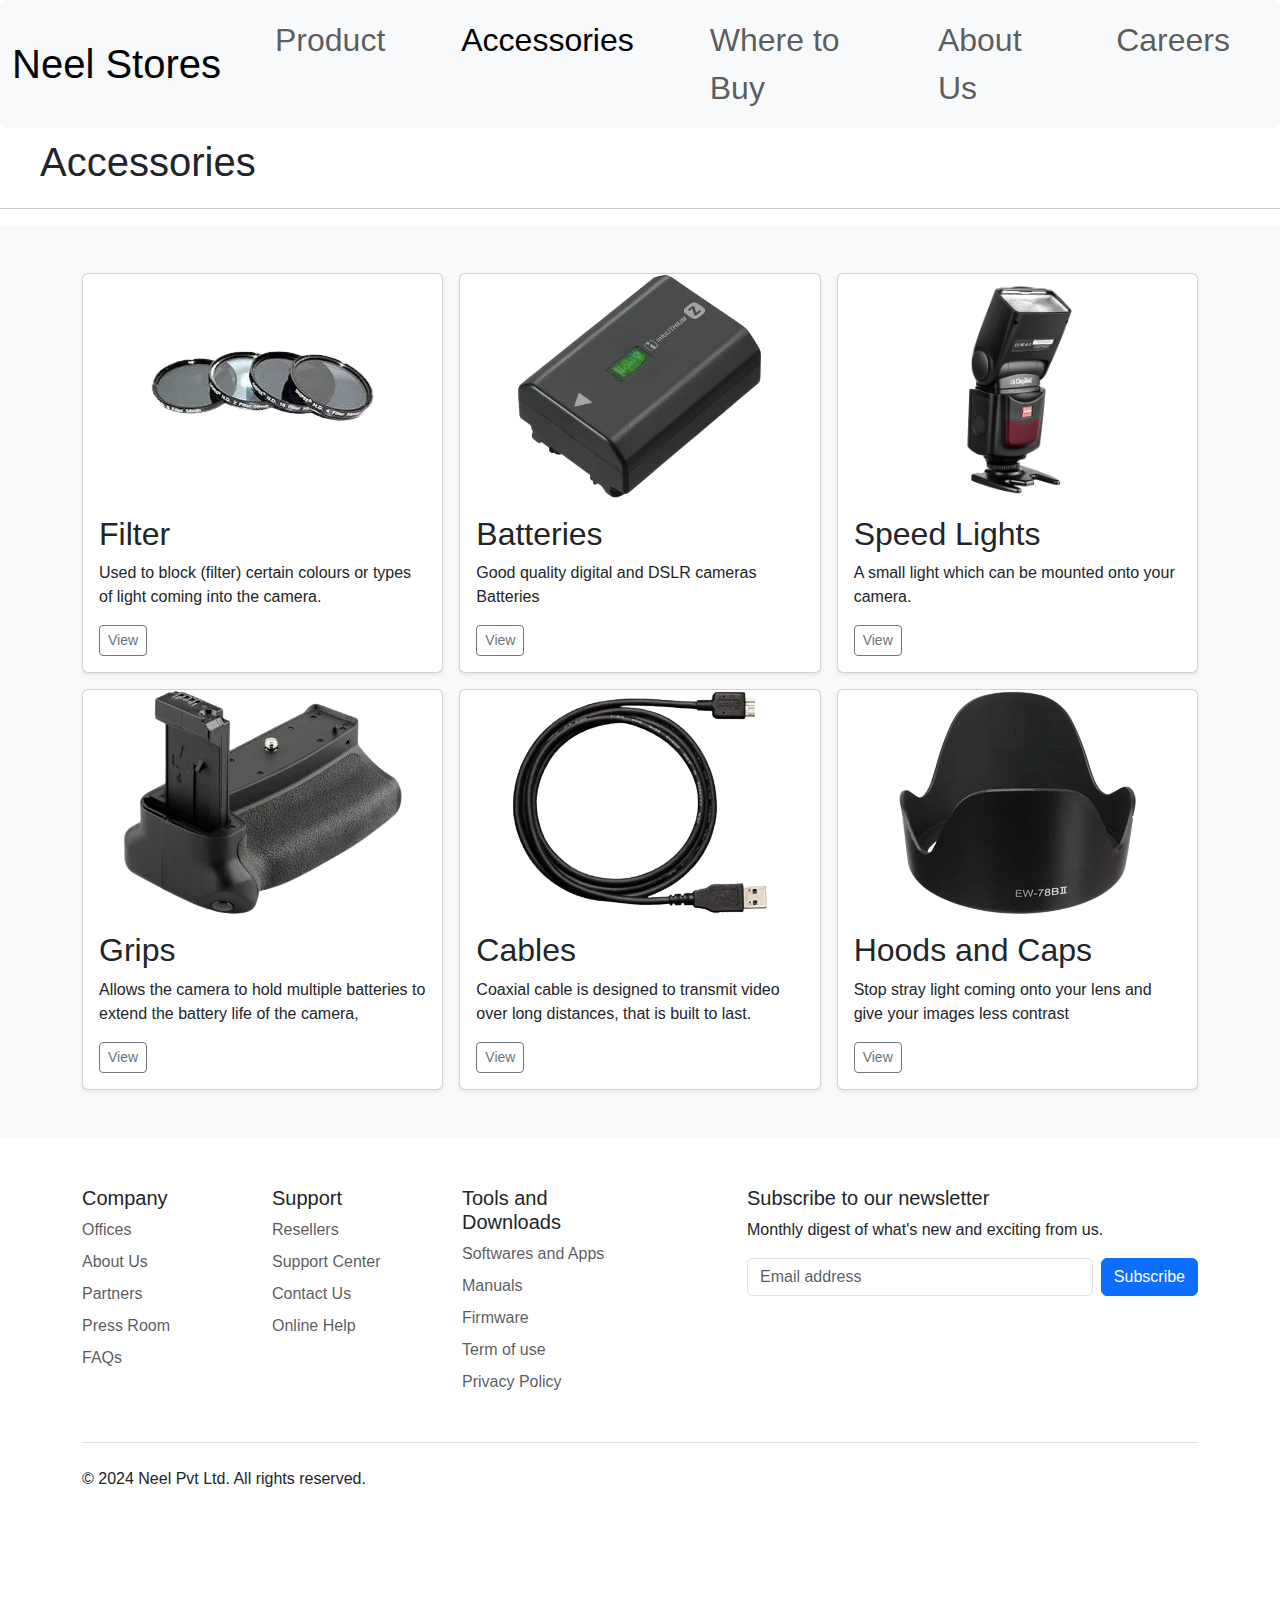
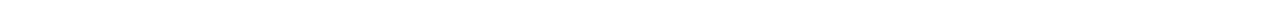
<file: Navigation/2accessories.html>
<!DOCTYPE html>
<html lang="en">
<head>
    <meta charset="UTF-8">
    <meta name="viewport" content="width=device-width, initial-scale=1.0">
    <title>Camera</title>
    <link href="https://cdn.jsdelivr.net/npm/bootstrap@5.3.3/dist/css/bootstrap.min.css" rel="stylesheet" integrity="sha384-QWTKZyjpPEjISv5WaRU9OFeRpok6YctnYmDr5pNlyT2bRjXh0JMhjY6hW+ALEwIH" crossorigin="anonymous">
    <link rel="stylesheet" href="../styles.css">

    <style>
      #myH1{
        width: 100%;
        height: 4rem;
        padding: 10px;
        padding-left: 40px;
      }
    </style>
</head>
<body>




    <!-- --------------------Navigation Bar-------------------- -->
    <nav class="navbar navbar-expand-lg bg-body-tertiary rounded" aria-label="Eleventh navbar example">
      <div class="container-fluid">
        <a class="navbar-brand" href="../index.html">Neel Stores</a>
        <button class="navbar-toggler" type="button" data-bs-toggle="collapse" data-bs-target="#navbarsExample09" aria-controls="navbarsExample09" aria-expanded="false" aria-label="Toggle navigation">
          <span class="navbar-toggler-icon"></span>
        </button>

        <div class="collapse navbar-collapse" id="navbarsExample09">
          <ul class="navbar-nav me-auto mb-2 mb-lg-0">
            <li class="nav-item">
              <a class="nav-link " href="./1product.html">Product</a>
            </li>
            <li class="nav-item">
              <a class="nav-link active" aria-current="page" href="./2accessories.html">Accessories</a>
            </li>
            <li class="nav-item">
              <a class="nav-link" href="./3wheretoBuy.html">Where to Buy</a>
            </li>
            <li class="nav-item">
              <a class="nav-link" href="./4aboutUs.html">About Us</a>
            </li>
            <li class="nav-item">
              <a class="nav-link" href="./5careers.html">Careers</a>
            </li>

          </ul>
        </div>
      </div>
    </nav>

    <h1 id="myH1">Accessories</h1>

    <hr>

    <div class="album py-5 bg-body-tertiary">
      <div class="container">
  
        <div class="row row-cols-1 row-cols-sm-2 row-cols-md-3 g-3">
          <div class="col">
            <div class="card shadow-sm">
              <svg class="bd-placeholder-img card-img-top" width="100%" height="225" xmlns="http://www.w3.org/2000/svg" role="img" aria-label="Placeholder: Thumbnail" preserveAspectRatio="xMidYMid slice" focusable="false"><image  href="../Images/Accessories/1Filter.png" width="100%" height="100%" alt="filter image"></svg>
              <div class="card-body">
                <h2>Filter</h2>
                <p class="card-text">Used to block (filter) certain colours or types of light coming into the camera.</p>
                <div class="d-flex justify-content-between align-items-center">
                  <div class="btn-group">
                    <button type="button" class="btn btn-sm btn-outline-secondary">View</button>
                  </div>
                </div>
              </div>
            </div>
          </div>
          <div class="col">
            <div class="card shadow-sm">
              <svg class="bd-placeholder-img card-img-top" width="100%" height="225" xmlns="http://www.w3.org/2000/svg" role="img" aria-label="Placeholder: Thumbnail" preserveAspectRatio="xMidYMid slice" focusable="false"><image  href="../Images/Accessories/2Batteries.png" width="100%" height="100%" alt="batteries image"></image></svg>
              <div class="card-body">
                <h2>Batteries</h2>
                <p class="card-text"> Good quality digital and DSLR cameras Batteries</p>
                <div class="d-flex justify-content-between align-items-center">
                  <div class="btn-group">
                    <button type="button" class="btn btn-sm btn-outline-secondary">View</button>
                  </div>
                </div>
              </div>
            </div>
          </div>
          <div class="col">
            <div class="card shadow-sm">
              <svg class="bd-placeholder-img card-img-top" width="100%" height="225" xmlns="http://www.w3.org/2000/svg" role="img" aria-label="Placeholder: Thumbnail" preserveAspectRatio="xMidYMid slice" focusable="false"><image  href="../Images/Accessories/3SpeedLight.png" width="100%" height="100%" alt="speedlight image"></image></svg>
              <div class="card-body">
                <h2>Speed Lights</h2>
                <p class="card-text">A small light which can be mounted onto your camera.</p>
                <div class="d-flex justify-content-between align-items-center">
                  <div class="btn-group">
                    <button type="button" class="btn btn-sm btn-outline-secondary">View</button>
                  </div>

                </div>
              </div>
            </div>
          </div>
  
          <div class="col">
            <div class="card shadow-sm">
              <svg class="bd-placeholder-img card-img-top" width="100%" height="225" xmlns="http://www.w3.org/2000/svg" role="img" aria-label="Placeholder: Thumbnail" preserveAspectRatio="xMidYMid slice" focusable="false"><image  href="../Images/Accessories/4Grip.png" width="100%" height="100%" alt="grip image"></image></svg>
              <div class="card-body">
                <h2>Grips</h2>
                <p class="card-text">Allows the camera to hold multiple batteries to extend the battery life of the camera,</p>
                <div class="d-flex justify-content-between align-items-center">
                  <div class="btn-group">
                    <button type="button" class="btn btn-sm btn-outline-secondary">View</button>

                  </div>

                </div>
              </div>
            </div>
          </div>
          <div class="col">
            <div class="card shadow-sm">
              <svg class="bd-placeholder-img card-img-top" width="100%" height="225" xmlns="http://www.w3.org/2000/svg" role="img" aria-label="Placeholder: Thumbnail" preserveAspectRatio="xMidYMid slice" focusable="false"><image  href="../Images/Accessories/5Cables.png" width="100%" height="100%" alt="cable image"></image></svg>
              <div class="card-body">
                <h2>Cables</h2>
                <p class="card-text">Coaxial cable is designed to transmit video over long distances,  that is built to last.</p>
                <div class="d-flex justify-content-between align-items-center">
                  <div class="btn-group">
                    <button type="button" class="btn btn-sm btn-outline-secondary">View</button>
                  </div>
                </div>
              </div>
            </div>
          </div>
          <div class="col">
            <div class="card shadow-sm">
              <svg class="bd-placeholder-img card-img-top" width="100%" height="225" xmlns="http://www.w3.org/2000/svg" role="img" aria-label="Placeholder: Thumbnail" preserveAspectRatio="xMidYMid slice" focusable="false"><image  href="../Images/Accessories/6Hoods .png" width="100%" height="100%" alt="hood image"></image></svg>
              <div class="card-body">
                <h2>Hoods and Caps</h2>
                <p class="card-text"> Stop stray light coming onto your lens and give your images less contrast</p>
                <div class="d-flex justify-content-between align-items-center">
                  <div class="btn-group">
                    <button type="button" class="btn btn-sm btn-outline-secondary">View</button>
                  </div>
                </div>
              </div>
            </div>
          </div>
  
        </div>
      </div>
    </div>


    <!-- --------------------Footer-------------------- -->
    <div class="container">
        <footer class="py-5">
          <div class="row">
            <div class="col-6 col-md-2 mb-3">
              <h5>Company</h5>
              <ul class="nav flex-column">
                <li class="nav-item mb-2"><a href="#" class="nav-link p-0 text-muted">Offices</a></li>
                <li class="nav-item mb-2"><a href="#" class="nav-link p-0 text-muted">About Us</a></li>
                <li class="nav-item mb-2"><a href="#" class="nav-link p-0 text-muted">Partners</a></li>
                <li class="nav-item mb-2"><a href="#" class="nav-link p-0 text-muted">Press Room</a></li>
                <li class="nav-item mb-2"><a href="#" class="nav-link p-0 text-muted">FAQs</a></li>
              </ul>
            </div>
      
            <div class="col-6 col-md-2 mb-3">
              <h5>Support</h5>
              <ul class="nav flex-column">
                <li class="nav-item mb-2"><a href="#" class="nav-link p-0 text-muted">Resellers</a></li>
                <li class="nav-item mb-2"><a href="#" class="nav-link p-0 text-muted">Support Center</a></li>
                <li class="nav-item mb-2"><a href="#" class="nav-link p-0 text-muted">Contact Us</a></li>
                <li class="nav-item mb-2"><a href="#" class="nav-link p-0 text-muted">Online Help</a></li>
              </ul>
            </div>
      
            <div class="col-6 col-md-2 mb-3">
              <h5>Tools and Downloads</h5>
              <ul class="nav flex-column">
                <li class="nav-item mb-2"><a href="#" class="nav-link p-0 text-muted">Softwares and Apps</a></li>
                <li class="nav-item mb-2"><a href="#" class="nav-link p-0 text-muted">Manuals</a></li>
                <li class="nav-item mb-2"><a href="#" class="nav-link p-0 text-muted">Firmware</a></li>
                <li class="nav-item mb-2"><a href="#" class="nav-link p-0 text-muted">Term of use</a></li>
                <li class="nav-item mb-2"><a href="#" class="nav-link p-0 text-muted">Privacy Policy</a></li>
              </ul>
            </div>
      
            <div class="col-md-5 offset-md-1 mb-3">
              <form>
                <h5>Subscribe to our newsletter</h5>
                <p>Monthly digest of what's new and exciting from us.</p>
                <div class="d-flex flex-column flex-sm-row w-100 gap-2">
                  <label for="newsletter1" class="visually-hidden">Email address</label>
                  <input id="newsletter1" type="text" class="form-control" placeholder="Email address" fdprocessedid="e339df">
                  <button class="btn btn-primary" type="button" fdprocessedid="5bttas">Subscribe</button>
                </div>
              </form>
            </div>
          </div>
      
          <div class="d-flex flex-column flex-sm-row justify-content-between py-4 my-4 border-top">
            <p>© 2024 Neel Pvt Ltd. All rights reserved.</p>
            <ul class="list-unstyled d-flex">
              <li class="ms-3"><a class="link-dark" href="#"><svg class="bi" width="24" height="24"><use xlink:href="#twitter"></use></svg></a></li>
              <li class="ms-3"><a class="link-dark" href="#"><svg class="bi" width="24" height="24"><use xlink:href="#instagram"></use></svg></a></li>
              <li class="ms-3"><a class="link-dark" href="#"><svg class="bi" width="24" height="24"><use xlink:href="#facebook"></use></svg></a></li>
            </ul>
          </div>
        </footer>
    </div>
    






    <script src="https://cdn.jsdelivr.net/npm/bootstrap@5.3.3/dist/js/bootstrap.bundle.min.js" integrity="sha384-YvpcrYf0tY3lHB60NNkmXc5s9fDVZLESaAA55NDzOxhy9GkcIdslK1eN7N6jIeHz" crossorigin="anonymous"></script>
</body>
</html>
</file>
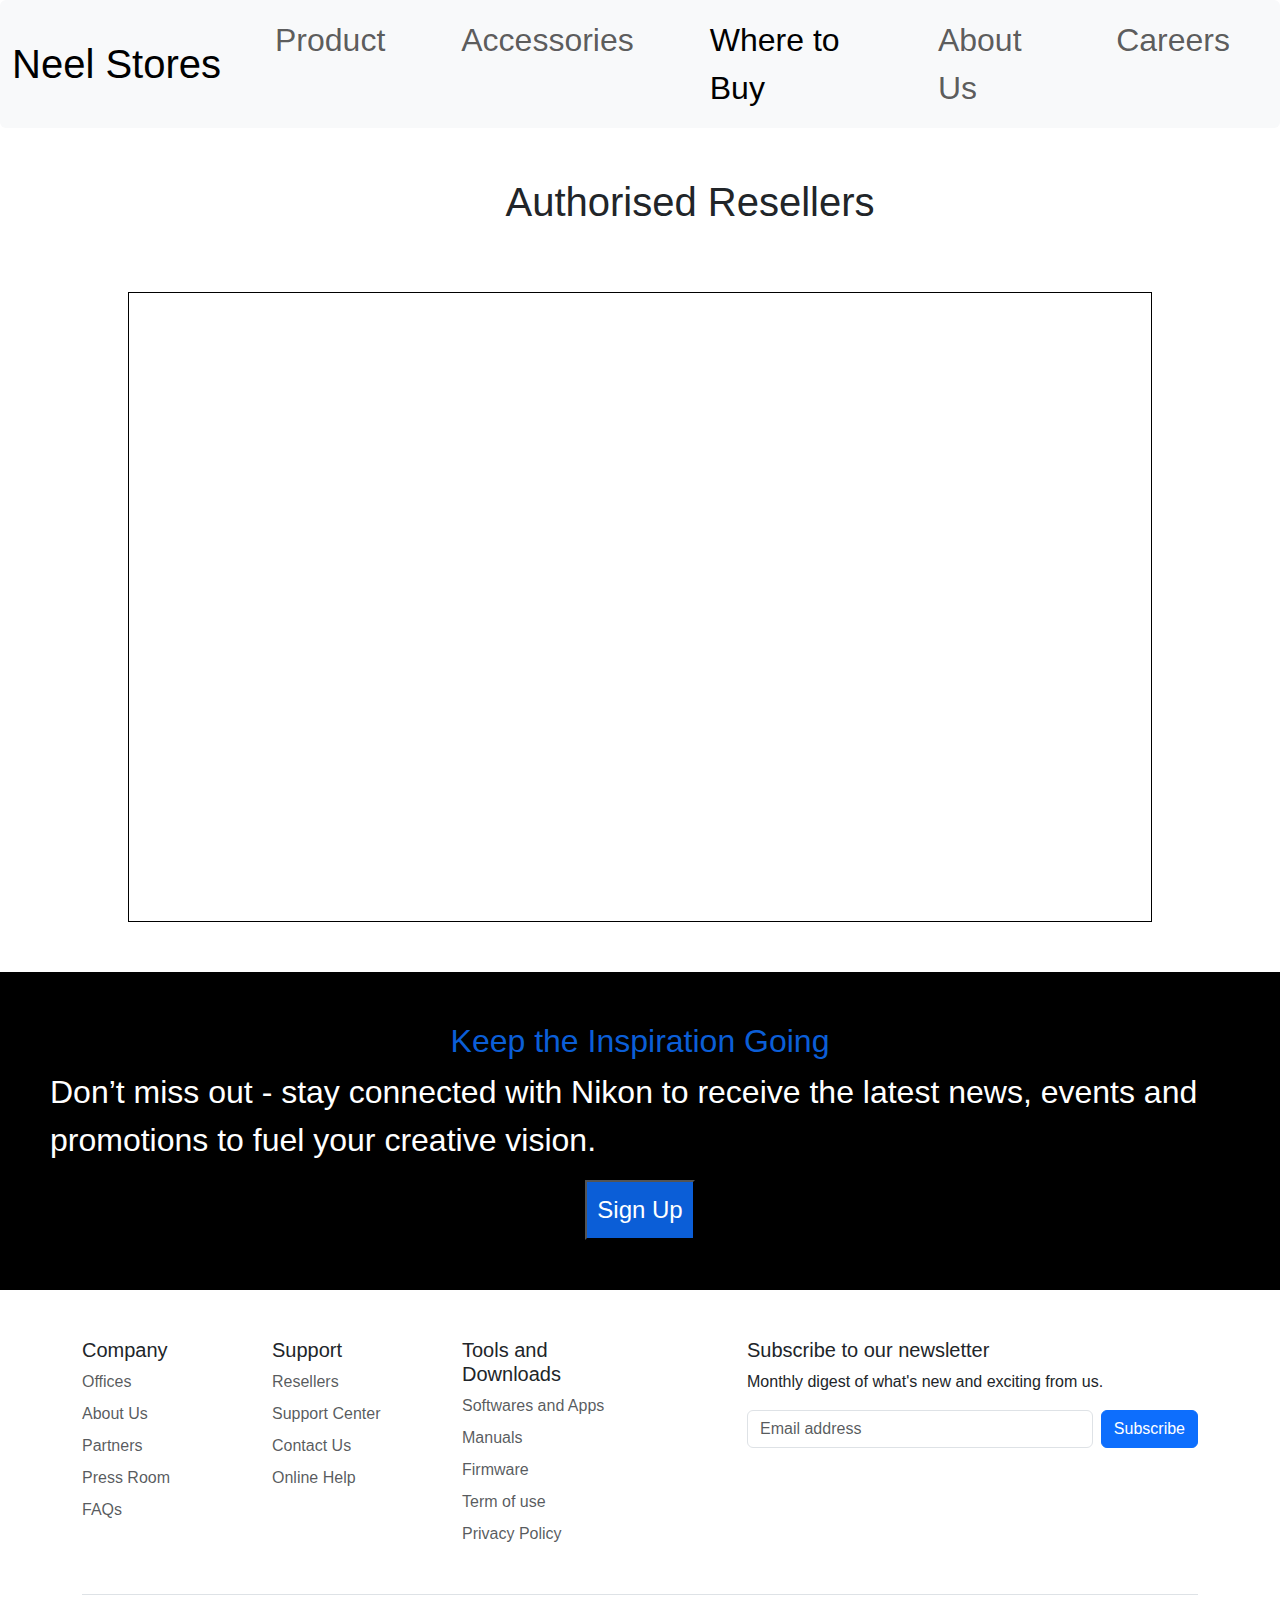
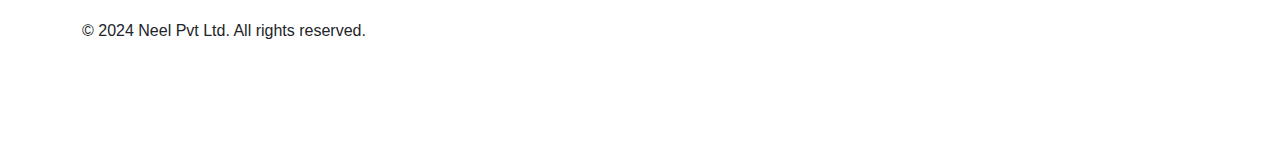
<file: Navigation/3wheretoBuy.html>
<!DOCTYPE html>
<html lang="en">
<head>
    <meta charset="UTF-8">
    <meta name="viewport" content="width=device-width, initial-scale=1.0">
    <title>Camera</title>
    <link href="https://cdn.jsdelivr.net/npm/bootstrap@5.3.3/dist/css/bootstrap.min.css" rel="stylesheet" integrity="sha384-QWTKZyjpPEjISv5WaRU9OFeRpok6YctnYmDr5pNlyT2bRjXh0JMhjY6hW+ALEwIH" crossorigin="anonymous">
    <link rel="stylesheet" href="../styles.css">

    <style>

      #google-maps{
        margin: 0 auto;
        width: 80%;
        height: 70vh;
        border: 1px solid black;
      }
      #google-maps iframe{
        width: 100%;
        height: 100%
      }
      #myH1{
        text-align: center;
        width: 100%;
        height: 4rem;
        margin: 50px;
      }
      #container{
        width: 100%;
        font-size: 2rem;

        display: flex;
        flex-direction: column;
        align-items: center;
        padding: 50px;
        margin-top: 50px;

        background-color: black;
        color: white;
      }
      #myh2{
        color: #0b5ed7;
      }
      #mybutton{
        background-color: #0b5ed7;
        color: white;
        font-size: 1.5rem;
        padding: 10px;
      }
      @media only screen and (max-width: 600px) {
         #google-maps{
          width: 90%;
         }
         #container{
          font-size: 1rem;
         }
         #myH1{
          text-align: center;
          margin: 30px;
          margin: 0 auto;
         }
      }

    </style>
</head>
<body>




    <!-- --------------------Navigation Bar-------------------- -->
    <nav class="navbar navbar-expand-lg bg-body-tertiary rounded" aria-label="Eleventh navbar example">
      <div class="container-fluid">
        <a class="navbar-brand" href="../index.html">Neel Stores</a>
        <button class="navbar-toggler" type="button" data-bs-toggle="collapse" data-bs-target="#navbarsExample09" aria-controls="navbarsExample09" aria-expanded="false" aria-label="Toggle navigation">
          <span class="navbar-toggler-icon"></span>
        </button>

        <div class="collapse navbar-collapse" id="navbarsExample09">
          <ul class="navbar-nav me-auto mb-2 mb-lg-0">
            <li class="nav-item">
              <a class="nav-link " href="./1product.html">Product</a>
            </li>
            <li class="nav-item">
              <a class="nav-link"  href="./2accessories.html">Accessories</a>
            </li>
            <li class="nav-item">
              <a class="nav-link active" aria-current="page" href="./3wheretoBuy.html">Where to Buy</a>
            </li>
            <li class="nav-item">
              <a class="nav-link" href="./4aboutUs.html">About Us</a>
            </li>
            <li class="nav-item">
              <a class="nav-link" href="./5careers.html">Careers</a>
            </li>

          </ul>
        </div>
      </div>
    </nav>

    <h1 id="myH1">Authorised Resellers</h1>

    <div id="google-maps">
      <iframe src="https://www.google.com/maps/embed?pb=!1m18!1m12!1m3!1d15077.342000827168!2d72.81637234890293!3d19.136785981747593!2m3!1f0!2f0!3f0!3m2!1i1024!2i768!4f13.1!3m3!1m2!1s0x3be7c83c05b7fc89%3A0x324fb542f69a0e2e!2sInfiniti%20Mall!5e0!3m2!1sen!2sin!4v1729669998712!5m2!1sen!2sin"
       style="border:0;" allowfullscreen="" loading="lazy" 
       referrerpolicy="no-referrer-when-downgrade">
      </iframe>
    </div>

    <div id="container">
      <h2 id="myh2">Keep the Inspiration Going</h2>
      <p>Don’t miss out - stay connected with Nikon to receive the latest news, events and promotions to fuel your creative vision.</p>
      <button id="mybutton">Sign Up</button>
    </div>


    <!-- --------------------Footer-------------------- -->
    <div class="container">
        <footer class="py-5">
          <div class="row">
            <div class="col-6 col-md-2 mb-3">
              <h5>Company</h5>
              <ul class="nav flex-column">
                <li class="nav-item mb-2"><a href="#" class="nav-link p-0 text-muted">Offices</a></li>
                <li class="nav-item mb-2"><a href="#" class="nav-link p-0 text-muted">About Us</a></li>
                <li class="nav-item mb-2"><a href="#" class="nav-link p-0 text-muted">Partners</a></li>
                <li class="nav-item mb-2"><a href="#" class="nav-link p-0 text-muted">Press Room</a></li>
                <li class="nav-item mb-2"><a href="#" class="nav-link p-0 text-muted">FAQs</a></li>
              </ul>
            </div>
      
            <div class="col-6 col-md-2 mb-3">
              <h5>Support</h5>
              <ul class="nav flex-column">
                <li class="nav-item mb-2"><a href="#" class="nav-link p-0 text-muted">Resellers</a></li>
                <li class="nav-item mb-2"><a href="#" class="nav-link p-0 text-muted">Support Center</a></li>
                <li class="nav-item mb-2"><a href="#" class="nav-link p-0 text-muted">Contact Us</a></li>
                <li class="nav-item mb-2"><a href="#" class="nav-link p-0 text-muted">Online Help</a></li>
              </ul>
            </div>
      
            <div class="col-6 col-md-2 mb-3">
              <h5>Tools and Downloads</h5>
              <ul class="nav flex-column">
                <li class="nav-item mb-2"><a href="#" class="nav-link p-0 text-muted">Softwares and Apps</a></li>
                <li class="nav-item mb-2"><a href="#" class="nav-link p-0 text-muted">Manuals</a></li>
                <li class="nav-item mb-2"><a href="#" class="nav-link p-0 text-muted">Firmware</a></li>
                <li class="nav-item mb-2"><a href="#" class="nav-link p-0 text-muted">Term of use</a></li>
                <li class="nav-item mb-2"><a href="#" class="nav-link p-0 text-muted">Privacy Policy</a></li>
              </ul>
            </div>
      
            <div class="col-md-5 offset-md-1 mb-3">
              <form>
                <h5>Subscribe to our newsletter</h5>
                <p>Monthly digest of what's new and exciting from us.</p>
                <div class="d-flex flex-column flex-sm-row w-100 gap-2">
                  <label for="newsletter1" class="visually-hidden">Email address</label>
                  <input id="newsletter1" type="text" class="form-control" placeholder="Email address" fdprocessedid="e339df">
                  <button class="btn btn-primary" type="button" fdprocessedid="5bttas">Subscribe</button>
                </div>
              </form>
            </div>
          </div>
      
          <div class="d-flex flex-column flex-sm-row justify-content-between py-4 my-4 border-top">
            <p>© 2024 Neel Pvt Ltd. All rights reserved.</p>
            <ul class="list-unstyled d-flex">
              <li class="ms-3"><a class="link-dark" href="#"><svg class="bi" width="24" height="24"><use xlink:href="#twitter"></use></svg></a></li>
              <li class="ms-3"><a class="link-dark" href="#"><svg class="bi" width="24" height="24"><use xlink:href="#instagram"></use></svg></a></li>
              <li class="ms-3"><a class="link-dark" href="#"><svg class="bi" width="24" height="24"><use xlink:href="#facebook"></use></svg></a></li>
            </ul>
          </div>
        </footer>
    </div>
    






    <script src="https://cdn.jsdelivr.net/npm/bootstrap@5.3.3/dist/js/bootstrap.bundle.min.js" integrity="sha384-YvpcrYf0tY3lHB60NNkmXc5s9fDVZLESaAA55NDzOxhy9GkcIdslK1eN7N6jIeHz" crossorigin="anonymous"></script>
</body>
</html>
</file>
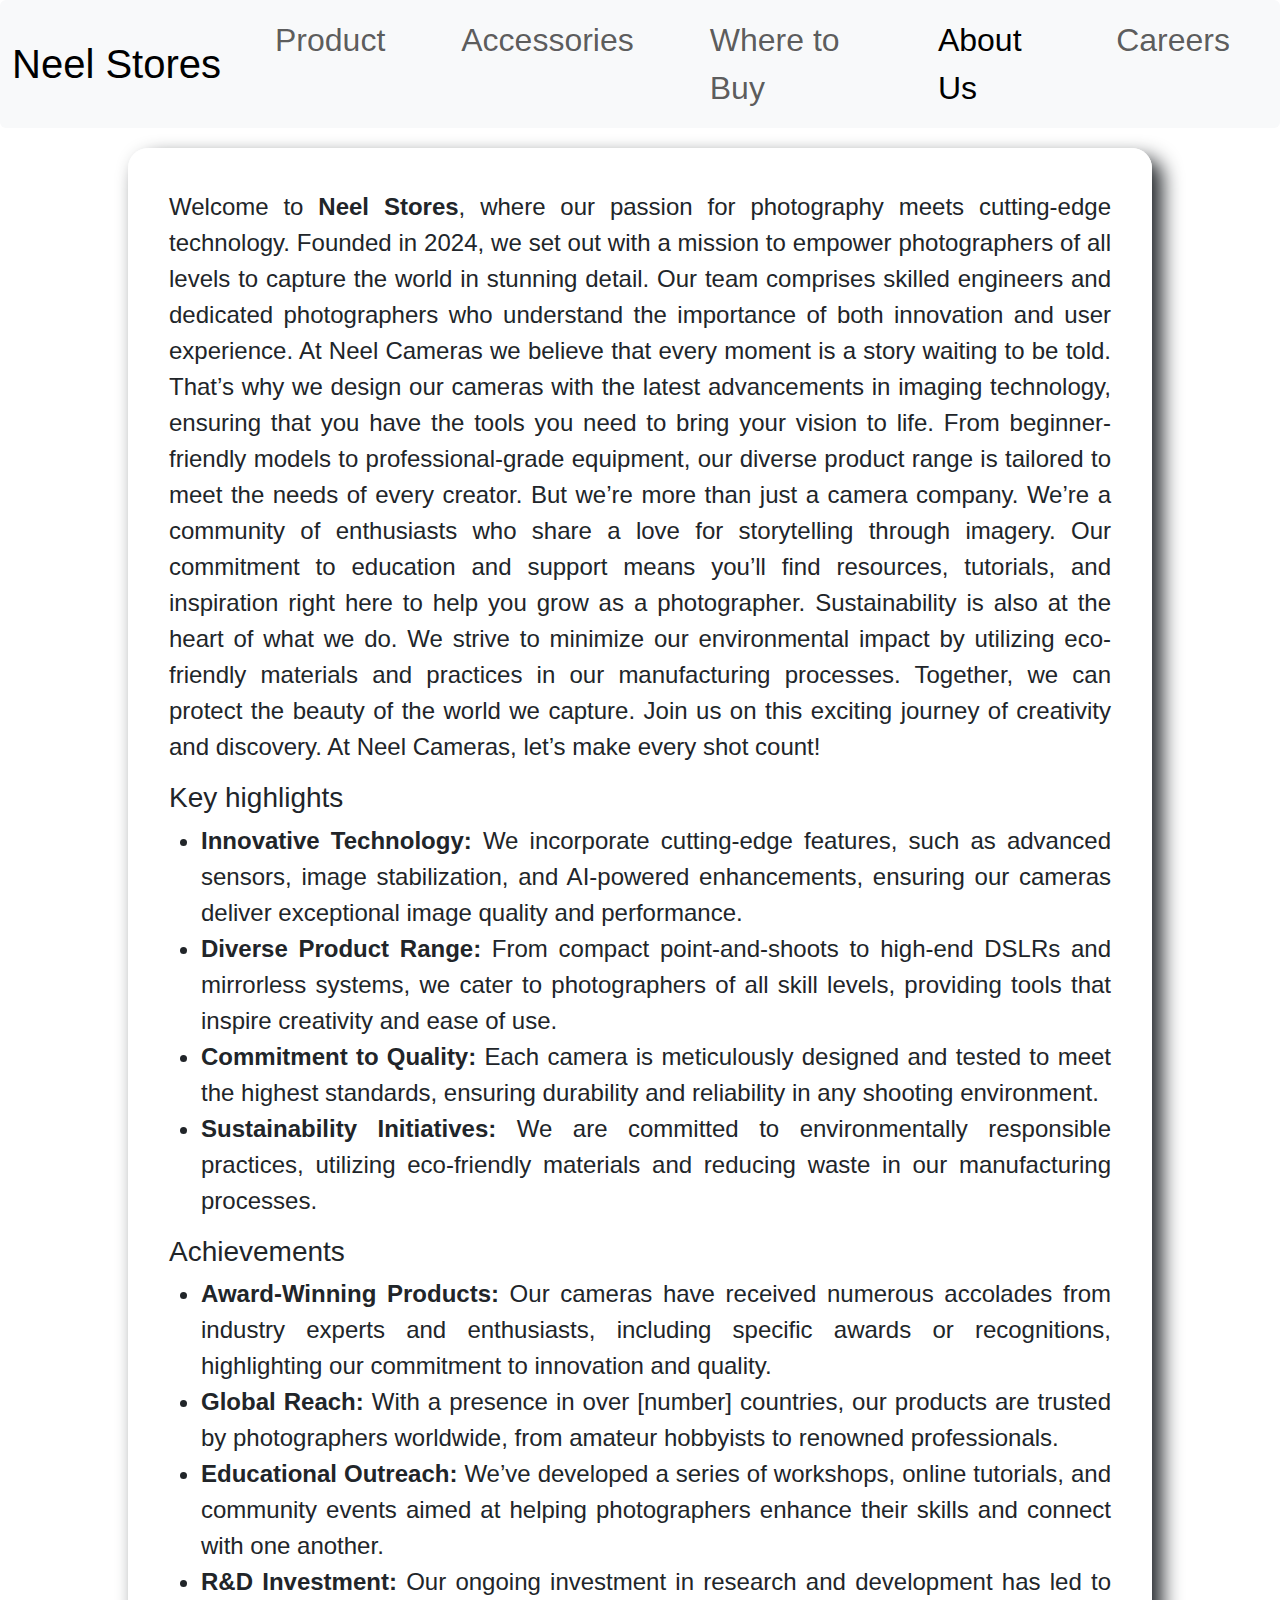
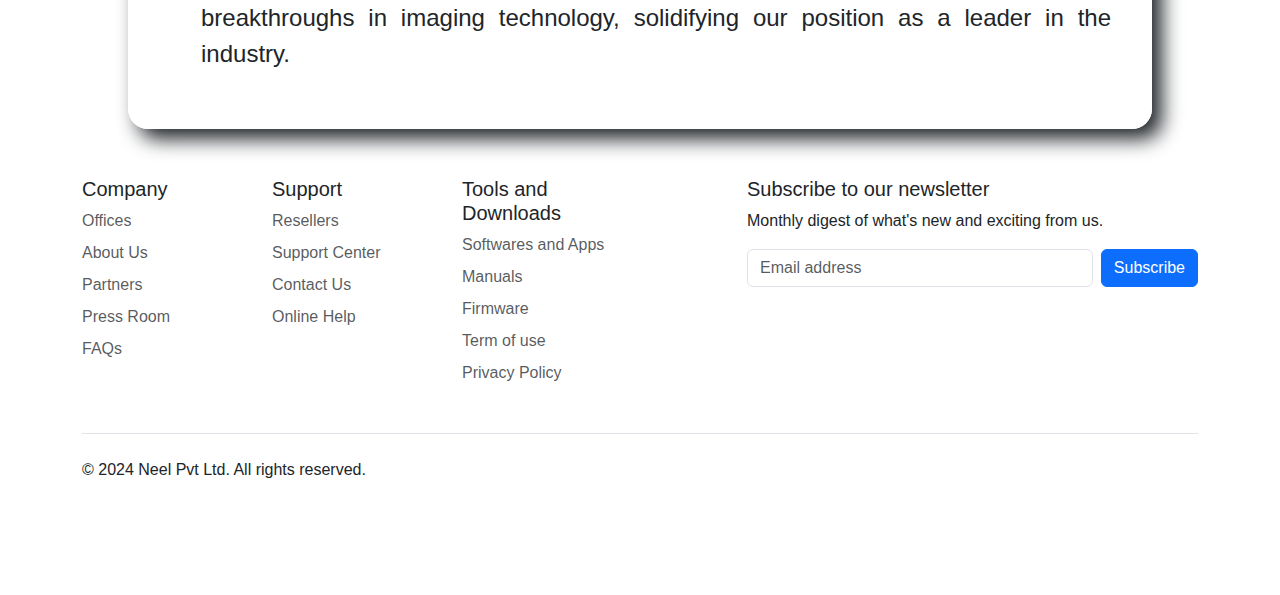
<file: Navigation/4aboutUs.html>
<!DOCTYPE html>
<html lang="en">
<head>
    <meta charset="UTF-8">
    <meta name="viewport" content="width=device-width, initial-scale=1.0">
    <title>Camera</title>
    <link href="https://cdn.jsdelivr.net/npm/bootstrap@5.3.3/dist/css/bootstrap.min.css" rel="stylesheet" integrity="sha384-QWTKZyjpPEjISv5WaRU9OFeRpok6YctnYmDr5pNlyT2bRjXh0JMhjY6hW+ALEwIH" crossorigin="anonymous">
    <link rel="stylesheet" href="../styles.css">

    <style>
      #container{
        width: 80%;
        border:1px solid white;
        border-radius: 20px;
        text-align:justify;

        box-shadow: 10px 10px 20px;
        margin: 0 auto;
        padding: 40px;
        margin-top: 20px;
        font-size: 1.5rem;
      }
      .bold{
        font-weight: bold;
      }
      @media only screen and (max-width: 600px) {
       #container{
        font-size: 0.9rem;
        padding: 20px;
       }
      }
    </style>
</head>
<body>




    <!-- --------------------Navigation Bar-------------------- -->
    <nav class="navbar navbar-expand-lg bg-body-tertiary rounded" aria-label="Eleventh navbar example">
      <div class="container-fluid">
        <a class="navbar-brand" href="../index.html">Neel Stores</a>
        <button class="navbar-toggler" type="button" data-bs-toggle="collapse" data-bs-target="#navbarsExample09" aria-controls="navbarsExample09" aria-expanded="false" aria-label="Toggle navigation">
          <span class="navbar-toggler-icon"></span>
        </button>

        <div class="collapse navbar-collapse" id="navbarsExample09">
          <ul class="navbar-nav me-auto mb-2 mb-lg-0">
            <li class="nav-item">
              <a class="nav-link " href="./1product.html">Product</a>
            </li>
            <li class="nav-item">
              <a class="nav-link"  href="./2accessories.html">Accessories</a>
            </li>
            <li class="nav-item">
              <a class="nav-link" href="./3wheretoBuy.html">Where to Buy</a>
            </li>
            <li class="nav-item">
              <a class="nav-link active" aria-current="page" href="./4aboutUs.html">About Us</a>
            </li>
            <li class="nav-item">
              <a class="nav-link" href="./5careers.html">Careers</a>
            </li>

          </ul>
        </div>
      </div>
    </nav>

    <div id="container">
      <p>Welcome to <span class="bold">Neel Stores</span>, where our passion for photography meets cutting-edge technology. Founded in 2024, we set out with a mission to empower photographers of all levels to capture the world in stunning detail. Our team comprises skilled engineers and dedicated photographers who understand the importance of both innovation and user experience.
        At Neel Cameras we believe that every moment is a story waiting to be told. That’s why we design our cameras with the latest advancements in imaging technology, ensuring that you have the tools you need to bring your vision to life. From beginner-friendly models to professional-grade equipment, our diverse product range is tailored to meet the needs of every creator.
        But we’re more than just a camera company. We’re a community of enthusiasts who share a love for storytelling through imagery. Our commitment to education and support means you’ll find resources, tutorials, and inspiration right here to help you grow as a photographer.
        Sustainability is also at the heart of what we do. We strive to minimize our environmental impact by utilizing eco-friendly materials and practices in our manufacturing processes. Together, we can protect the beauty of the world we capture.
        Join us on this exciting journey of creativity and discovery. At Neel Cameras, let’s make every shot count!</p>

      <div>
        <h3>Key highlights</h3>
        <ul>
          <li><span class="bold">Innovative Technology: </span>We incorporate cutting-edge features, such as advanced sensors, image stabilization, and AI-powered enhancements, ensuring our cameras deliver exceptional image quality and performance.</li>
          <li><span class="bold">Diverse Product Range: </span>From compact point-and-shoots to high-end DSLRs and mirrorless systems, we cater to photographers of all skill levels, providing tools that inspire creativity and ease of use.</li>
          <li><span class="bold">Commitment to Quality: </span>Each camera is meticulously designed and tested to meet the highest standards, ensuring durability and reliability in any shooting environment.</li>
          <li><span class="bold">Sustainability Initiatives: </span>We are committed to environmentally responsible practices, utilizing eco-friendly materials and reducing waste in our manufacturing processes.</li>
        </ul>
        <h3>Achievements</h3>
        <ul>
          <li><span class="bold">Award-Winning Products: </span>Our cameras have received numerous accolades from industry experts and enthusiasts, including specific awards or recognitions, highlighting our commitment to innovation and quality.</li>
          <li><span class="bold">Global Reach: </span>With a presence in over [number] countries, our products are trusted by photographers worldwide, from amateur hobbyists to renowned professionals.</li>
          <li><span class="bold">Educational Outreach: </span>We’ve developed a series of workshops, online tutorials, and community events aimed at helping photographers enhance their skills and connect with one another.</li>
          <li><span class="bold">R&D Investment: </span>Our ongoing investment in research and development has led to breakthroughs in imaging technology, solidifying our position as a leader in the industry.</li>
        </ul>
      </div>  


    </div>



    <!-- --------------------Footer-------------------- -->
    <div class="container">
        <footer class="py-5">
          <div class="row">
            <div class="col-6 col-md-2 mb-3">
              <h5>Company</h5>
              <ul class="nav flex-column">
                <li class="nav-item mb-2"><a href="#" class="nav-link p-0 text-muted">Offices</a></li>
                <li class="nav-item mb-2"><a href="#" class="nav-link p-0 text-muted">About Us</a></li>
                <li class="nav-item mb-2"><a href="#" class="nav-link p-0 text-muted">Partners</a></li>
                <li class="nav-item mb-2"><a href="#" class="nav-link p-0 text-muted">Press Room</a></li>
                <li class="nav-item mb-2"><a href="#" class="nav-link p-0 text-muted">FAQs</a></li>
              </ul>
            </div>
      
            <div class="col-6 col-md-2 mb-3">
              <h5>Support</h5>
              <ul class="nav flex-column">
                <li class="nav-item mb-2"><a href="#" class="nav-link p-0 text-muted">Resellers</a></li>
                <li class="nav-item mb-2"><a href="#" class="nav-link p-0 text-muted">Support Center</a></li>
                <li class="nav-item mb-2"><a href="#" class="nav-link p-0 text-muted">Contact Us</a></li>
                <li class="nav-item mb-2"><a href="#" class="nav-link p-0 text-muted">Online Help</a></li>
              </ul>
            </div>
      
            <div class="col-6 col-md-2 mb-3">
              <h5>Tools and Downloads</h5>
              <ul class="nav flex-column">
                <li class="nav-item mb-2"><a href="#" class="nav-link p-0 text-muted">Softwares and Apps</a></li>
                <li class="nav-item mb-2"><a href="#" class="nav-link p-0 text-muted">Manuals</a></li>
                <li class="nav-item mb-2"><a href="#" class="nav-link p-0 text-muted">Firmware</a></li>
                <li class="nav-item mb-2"><a href="#" class="nav-link p-0 text-muted">Term of use</a></li>
                <li class="nav-item mb-2"><a href="#" class="nav-link p-0 text-muted">Privacy Policy</a></li>
              </ul>
            </div>
      
            <div class="col-md-5 offset-md-1 mb-3">
              <form>
                <h5>Subscribe to our newsletter</h5>
                <p>Monthly digest of what's new and exciting from us.</p>
                <div class="d-flex flex-column flex-sm-row w-100 gap-2">
                  <label for="newsletter1" class="visually-hidden">Email address</label>
                  <input id="newsletter1" type="text" class="form-control" placeholder="Email address" fdprocessedid="e339df">
                  <button class="btn btn-primary" type="button" fdprocessedid="5bttas">Subscribe</button>
                </div>
              </form>
            </div>
          </div>
      
          <div class="d-flex flex-column flex-sm-row justify-content-between py-4 my-4 border-top">
            <p>© 2024 Neel Pvt Ltd. All rights reserved.</p>
            <ul class="list-unstyled d-flex">
              <li class="ms-3"><a class="link-dark" href="#"><svg class="bi" width="24" height="24"><use xlink:href="#twitter"></use></svg></a></li>
              <li class="ms-3"><a class="link-dark" href="#"><svg class="bi" width="24" height="24"><use xlink:href="#instagram"></use></svg></a></li>
              <li class="ms-3"><a class="link-dark" href="#"><svg class="bi" width="24" height="24"><use xlink:href="#facebook"></use></svg></a></li>
            </ul>
          </div>
        </footer>
    </div>
    






    <script src="https://cdn.jsdelivr.net/npm/bootstrap@5.3.3/dist/js/bootstrap.bundle.min.js" integrity="sha384-YvpcrYf0tY3lHB60NNkmXc5s9fDVZLESaAA55NDzOxhy9GkcIdslK1eN7N6jIeHz" crossorigin="anonymous"></script>
</body>
</html>
</file>
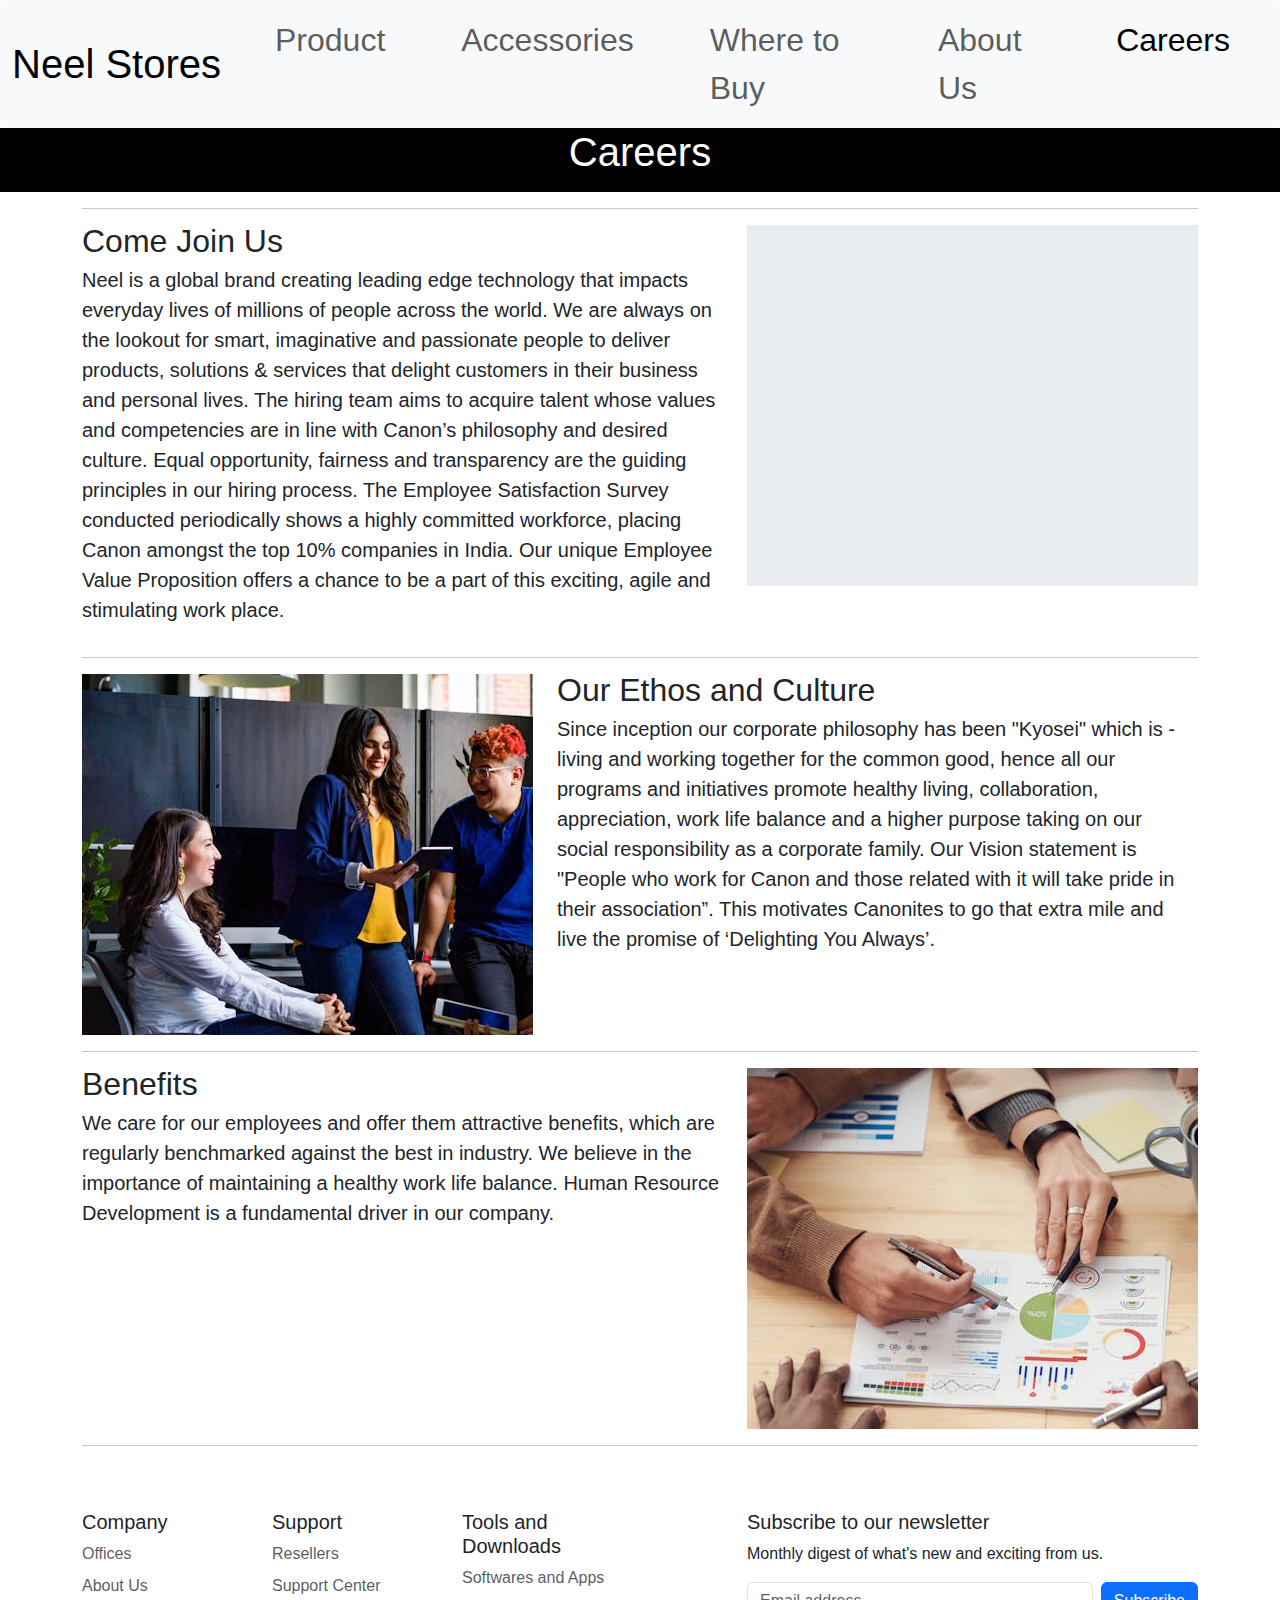
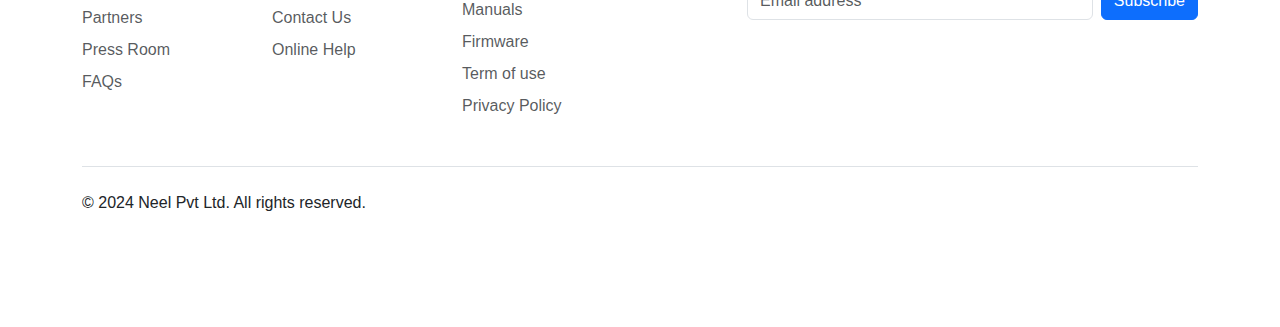
<file: Navigation/5careers.html>
<!DOCTYPE html>
<html lang="en">
<head>
    <meta charset="UTF-8">
    <meta name="viewport" content="width=device-width, initial-scale=1.0">
    <title>Camera</title>
    <link href="https://cdn.jsdelivr.net/npm/bootstrap@5.3.3/dist/css/bootstrap.min.css" rel="stylesheet" integrity="sha384-QWTKZyjpPEjISv5WaRU9OFeRpok6YctnYmDr5pNlyT2bRjXh0JMhjY6hW+ALEwIH" crossorigin="anonymous">
    <link rel="stylesheet" href="../styles.css">

    <style>
      h1{
        text-align: center;
        width: 100%;
        height: 4rem;
        background-color: black;
        color: white;
      }
      @media only screen and (max-width: 600px) {
       .container{
        text-align: justify;
       }
       .img{
        width:100%;
        height: 100%;
       }
      }
    </style>

</head>
<body>




    <!-- --------------------Navigation Bar-------------------- -->
    <nav class="navbar navbar-expand-lg bg-body-tertiary rounded" aria-label="Eleventh navbar example">
      <div class="container-fluid">
        <a class="navbar-brand" href="../index.html">Neel Stores</a>
        <button class="navbar-toggler" type="button" data-bs-toggle="collapse" data-bs-target="#navbarsExample09" aria-controls="navbarsExample09" aria-expanded="false" aria-label="Toggle navigation">
          <span class="navbar-toggler-icon"></span>
        </button>

        <div class="collapse navbar-collapse" id="navbarsExample09">
          <ul class="navbar-nav me-auto mb-2 mb-lg-0">
            <li class="nav-item">
              <a class="nav-link " href="./1product.html">Product</a>
            </li>
            <li class="nav-item">
              <a class="nav-link"  href="./2accessories.html">Accessories</a>
            </li>
            <li class="nav-item">
              <a class="nav-link" href="./3wheretoBuy.html">Where to Buy</a>
            </li>
            <li class="nav-item">
              <a class="nav-link" href="./4aboutUs.html">About Us</a>
            </li>
            <li class="nav-item">
              <a class="nav-link active" aria-current="page" href="./5careers.html">Careers</a>
            </li>

          </ul>
        </div>
      </div>
    </nav>

    <h1>Careers</h1>

    <div class="container marketing">

      <!-- START THE FEATURETTES -->
  
      <hr class="featurette-divider">
  
      <div class="row featurette">
        <div class="col-md-7">
          <h2 class="featurette-heading fw-normal lh-1">Come Join Us</h2>
          <p class="lead">Neel is a global brand creating leading edge technology that impacts everyday lives of millions of people across the world. We are always on the lookout for smart, imaginative and passionate people to deliver products, solutions & services that delight customers in their business and personal lives. The hiring team aims to acquire talent whose values and competencies are in line with Canon’s philosophy and desired culture. Equal opportunity, fairness and transparency are the guiding principles in our hiring process. The Employee Satisfaction Survey conducted periodically shows a highly committed workforce, placing Canon amongst the top 10% companies in India. Our unique Employee Value Proposition offers a chance to be a part of this exciting, agile and stimulating work place.</p>
        </div>
        <div class="col-md-5">
          <svg class="bd-placeholder-img bd-placeholder-img-lg featurette-image img-fluid mx-auto" width="500" height="400" xmlns="http://www.w3.org/2000/svg" role="img" aria-label="Placeholder: 500x500" preserveAspectRatio="xMidYMid slice" focusable="false"><title>Placeholder</title><rect width="100%" height="100%" fill="var(--bs-secondary-bg)"></rect>
            <image href="https://images.pexels.com/photos/3205504/pexels-photo-3205504.jpeg?auto=compress&cs=tinysrgb&w=1260&h=750&dpr=1" alt="image1"></svg>
        </div>
      </div>
  
      <hr class="featurette-divider">
  
      <div class="row featurette">
        <div class="col-md-7 order-md-2">
          <h2 class="featurette-heading fw-normal lh-1">Our Ethos and Culture</h2>
          <p class="lead">Since inception our corporate philosophy has been "Kyosei" which is - living and working together for the common good, hence all our programs and initiatives promote healthy living, collaboration, appreciation, work life balance and a higher purpose taking on our social responsibility as a corporate family. Our Vision statement is "People who work for Canon and those related with it will take pride in their association”. This motivates Canonites to go that extra mile and live the promise of ‘Delighting You Always’.</p>
        </div>
        <div class="col-md-5 order-md-1">
          <svg class="bd-placeholder-img bd-placeholder-img-lg featurette-image img-fluid mx-auto" width="500" height="400" xmlns="http://www.w3.org/2000/svg" role="img" aria-label="Placeholder: 500x500" preserveAspectRatio="xMidYMid slice" focusable="false"><title>Placeholder</title><rect width="100%" height="100%" fill="var(--bs-secondary-bg)"></rect>
            <image class="img" href="../Images/5 Image2.jpg"  alt="image2"></svg>
        </div>
      </div>
  
      <hr class="featurette-divider">
  
      <div class="row featurette">
        <div class="col-md-7">
          <h2 class="featurette-heading fw-normal lh-1">Benefits</h2>
          <p class="lead">We care for our employees and offer them attractive benefits, which are regularly benchmarked against the best in industry. We believe in the importance of maintaining a healthy work life balance. Human Resource Development is a fundamental driver in our company.</p>
        </div>
        <div class="col-md-5">
          <svg class="bd-placeholder-img bd-placeholder-img-lg featurette-image img-fluid mx-auto" width="500" height="400" xmlns="http://www.w3.org/2000/svg" role="img" aria-label="Placeholder: 500x500" preserveAspectRatio="xMidYMid slice" focusable="false"><title>Placeholder</title>
            <image class="img" href="../Images/5 Image3.jpg" alt="image3"></svg>
        </div>
      </div>
  
      <hr class="featurette-divider">
  
      <!-- /END THE FEATURETTES -->
  
    </div>

    <!-- --------------------Footer-------------------- -->
    <div class="container">
        <footer class="py-5">
          <div class="row">
            <div class="col-6 col-md-2 mb-3">
              <h5>Company</h5>
              <ul class="nav flex-column">
                <li class="nav-item mb-2"><a href="#" class="nav-link p-0 text-muted">Offices</a></li>
                <li class="nav-item mb-2"><a href="#" class="nav-link p-0 text-muted">About Us</a></li>
                <li class="nav-item mb-2"><a href="#" class="nav-link p-0 text-muted">Partners</a></li>
                <li class="nav-item mb-2"><a href="#" class="nav-link p-0 text-muted">Press Room</a></li>
                <li class="nav-item mb-2"><a href="#" class="nav-link p-0 text-muted">FAQs</a></li>
              </ul>
            </div>
      
            <div class="col-6 col-md-2 mb-3">
              <h5>Support</h5>
              <ul class="nav flex-column">
                <li class="nav-item mb-2"><a href="#" class="nav-link p-0 text-muted">Resellers</a></li>
                <li class="nav-item mb-2"><a href="#" class="nav-link p-0 text-muted">Support Center</a></li>
                <li class="nav-item mb-2"><a href="#" class="nav-link p-0 text-muted">Contact Us</a></li>
                <li class="nav-item mb-2"><a href="#" class="nav-link p-0 text-muted">Online Help</a></li>
              </ul>
            </div>
      
            <div class="col-6 col-md-2 mb-3">
              <h5>Tools and Downloads</h5>
              <ul class="nav flex-column">
                <li class="nav-item mb-2"><a href="#" class="nav-link p-0 text-muted">Softwares and Apps</a></li>
                <li class="nav-item mb-2"><a href="#" class="nav-link p-0 text-muted">Manuals</a></li>
                <li class="nav-item mb-2"><a href="#" class="nav-link p-0 text-muted">Firmware</a></li>
                <li class="nav-item mb-2"><a href="#" class="nav-link p-0 text-muted">Term of use</a></li>
                <li class="nav-item mb-2"><a href="#" class="nav-link p-0 text-muted">Privacy Policy</a></li>
              </ul>
            </div>
      
            <div class="col-md-5 offset-md-1 mb-3">
              <form>
                <h5>Subscribe to our newsletter</h5>
                <p>Monthly digest of what's new and exciting from us.</p>
                <div class="d-flex flex-column flex-sm-row w-100 gap-2">
                  <label for="newsletter1" class="visually-hidden">Email address</label>
                  <input id="newsletter1" type="text" class="form-control" placeholder="Email address" fdprocessedid="e339df">
                  <button class="btn btn-primary" type="button" fdprocessedid="5bttas">Subscribe</button>
                </div>
              </form>
            </div>
          </div>
      
          <div class="d-flex flex-column flex-sm-row justify-content-between py-4 my-4 border-top">
            <p>© 2024 Neel Pvt Ltd. All rights reserved.</p>
            <ul class="list-unstyled d-flex">
              <li class="ms-3"><a class="link-dark" href="#"><svg class="bi" width="24" height="24"><use xlink:href="#twitter"></use></svg></a></li>
              <li class="ms-3"><a class="link-dark" href="#"><svg class="bi" width="24" height="24"><use xlink:href="#instagram"></use></svg></a></li>
              <li class="ms-3"><a class="link-dark" href="#"><svg class="bi" width="24" height="24"><use xlink:href="#facebook"></use></svg></a></li>
            </ul>
          </div>
        </footer>
    </div>
    






    <script src="https://cdn.jsdelivr.net/npm/bootstrap@5.3.3/dist/js/bootstrap.bundle.min.js" integrity="sha384-YvpcrYf0tY3lHB60NNkmXc5s9fDVZLESaAA55NDzOxhy9GkcIdslK1eN7N6jIeHz" crossorigin="anonymous"></script>
</body>
</html>
</file>
<file: styles.css>
body{
    min-height: 100vh;
    font-family:Verdana, Geneva, Tahoma, sans-serif;

}
html {
    scroll-behavior: smooth; 
}
#nav-bar > ul{
    display: flex;
    flex-direction:row ;
    justify-content: space-around;
    border: 1px solid;

    padding: 10px;
    font-size: 2rem;

    list-style: none;
}
#nav-bar a{
    text-decoration: none;
}
.navbar-nav .nav-item{
    font-size: 2rem;
    margin: 0 30px;
}
.navbar-brand{
    font-size: 2.5rem;
}
</file>
